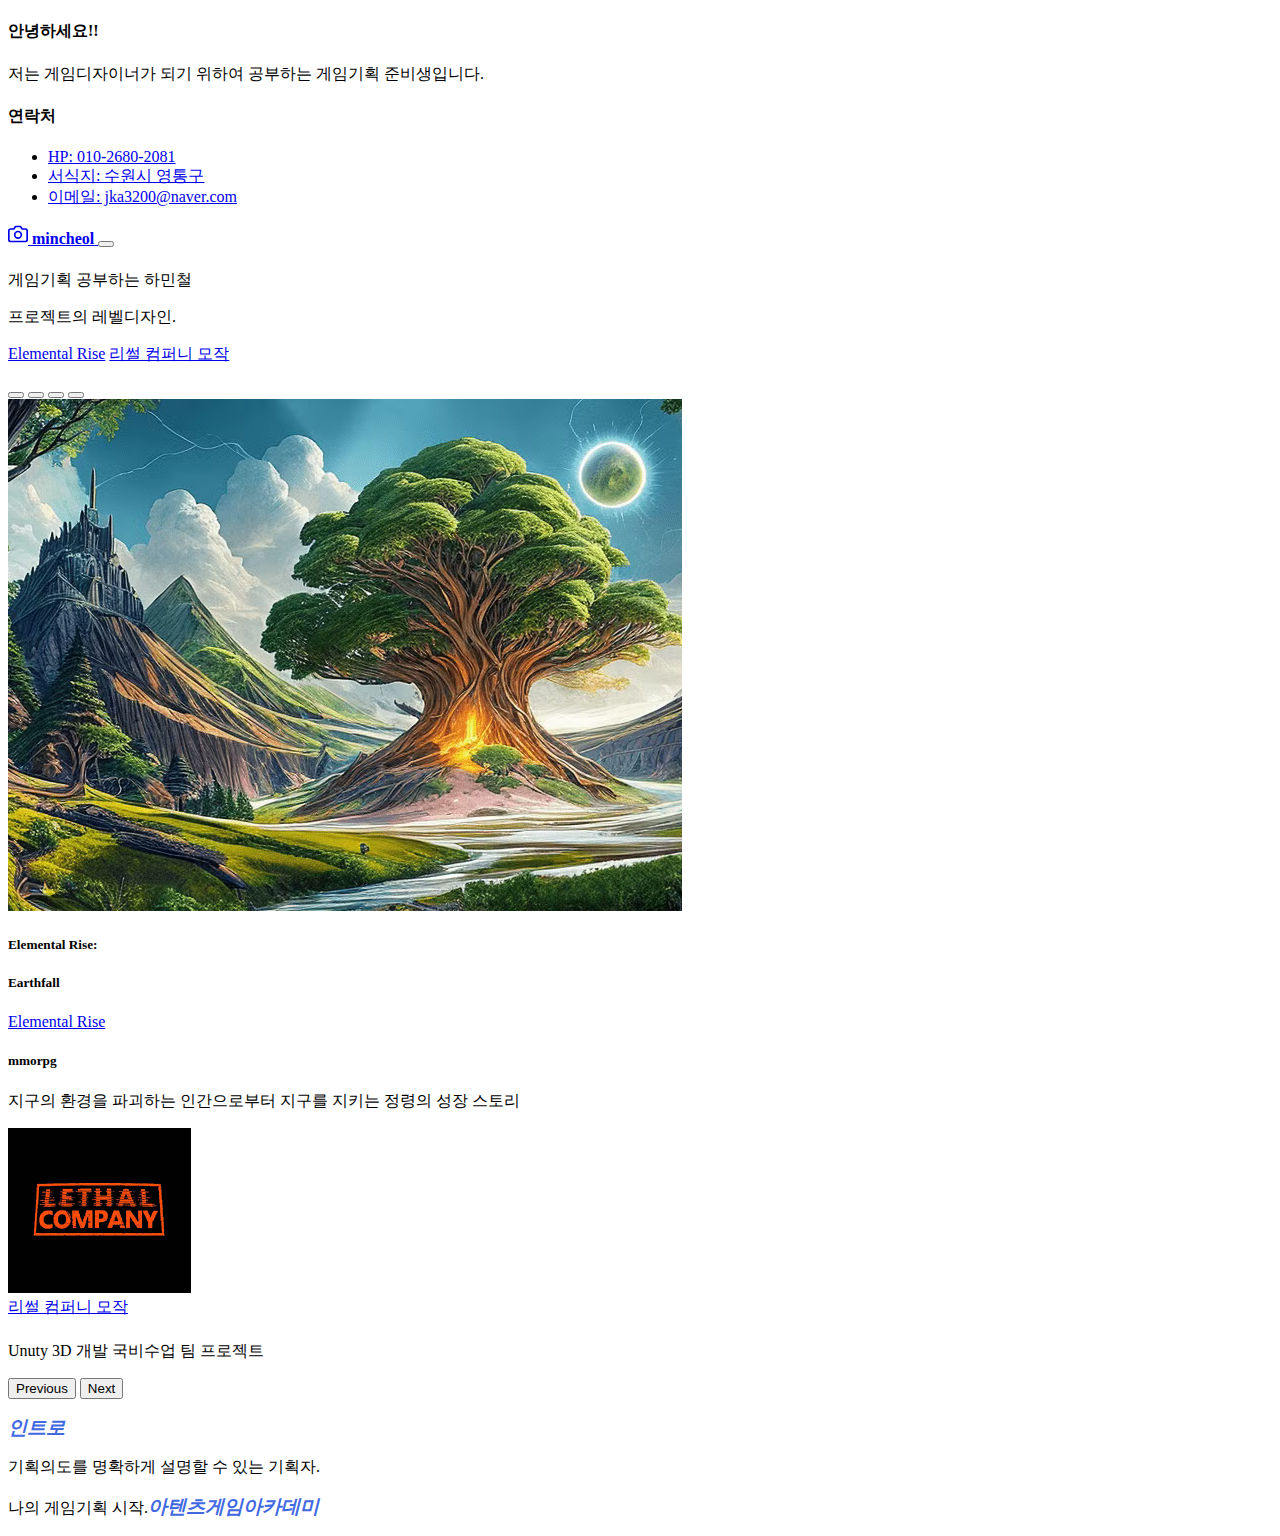
<file: index.html>
<!DOCTYPE html>
<html lang="ko">

<head>
  <meta charset="UTF-8">
  <meta http-equiv="X-UA-Compatible" content="IE=edge">
  <meta name="viewport" content="width=device-width, initial-scale=1.0">
  <meta name="description" content="하민철의 포트폴리오">
  <meta name="author" content="하민철">
  <meta name="generator" content="HTML5">
  <!-- <title>인트로</title> -->

  <meta http-equiv="refresh" content="0; url=/pages/mainpage.html">

  <!-- 오픈그래프 -->
  <meta property="og:type" content="website" />
  <meta property="og:site_name" content="하민철의 포트폴리오" />
  <meta property="og:title" content="인트로" />
  <meta property="og:description" content="하민철의 기획문서 포트폴리오" />
  <meta property="og:image" content="./images/name_seo.png" />
  <meta property="og:url" content="https://hamincheol.netlify.app" />
  <!-- 트위터(X)카드 -->
  <meta property="twitter:card" content="summary" />
  <meta property="twitter:site" content="하민철의 포트폴리오" />
  <meta property="twitter:title" content="인트로" />
  <meta property="twitter:description" content="하민철의 기획문서 포트폴리오" />
  <meta property="twitter:image" content="./images/name_seo.png" />

  <meta property="twitter:url" content="https://hamincheol.netlify.app" />

  <link rel="icon" href="/favicon.ico" />
  <link rel="stylesheet" href="/main.css">

</head>

<body>

<!-- 
 <iframe width="100%" height="100%" 
 src="https://www.youtube.com/embed/nxIqJtBwknE?si=4KwRMgZGT3GZK3fm&autoplay=1&mute=1&loop=1&playlist=nxIqJtBwknE" 
 title="YouTube video player" 
 frameborder="0" 
 allow="accelerometer; autoplay; clipboard-write; encrypted-media; gyroscope; picture-in-picture; web-share" 
 referrerpolicy="strict-origin-when-cross-origin" 
 allowfullscreen></iframe> -->
<!--  
 <iframe width="100%" height="100%" 
 src="https://www.youtube.com/embed/e15nHHJjpJg?si=kujAgPmFuAs4VAsc&autoplay=1&mute=1&loop=1&playlist=e15nHHJjpJg" 
 title="YouTube video player" 
 frameborder="0" 
 allow="accelerometer; autoplay; clipboard-write; encrypted-media; gyroscope; picture-in-picture; web-share" 
 referrerpolicy="strict-origin-when-cross-origin" 
 allowfullscreen> -->
 
 <!--<iframe width="100%" height="100%"
 src="https://www.youtube.com/embed/hY6_Rm1GiVQ?si=KOvdGTYaiYxlTGgf&autoplay=1&loop=1&playlist=hY6_Rm1GiVQ" 
 title="YouTube video player" 
 frameborder="0" 
 allow="accelerometer; autoplay; clipboard-write; encrypted-media; gyroscope; picture-in-picture; web-share" 
 referrerpolicy="strict-origin-when-cross-origin" 
 allowfullscreen>         -->              <!-- 홈페이지 인트로 영상 추가. -->
 </iframe>

  <div>
    <a id="portfolio-link" href="/pages/mainpage.html">하민철의 포트폴리오</a>
  </div>
</body>


</html>
</file>
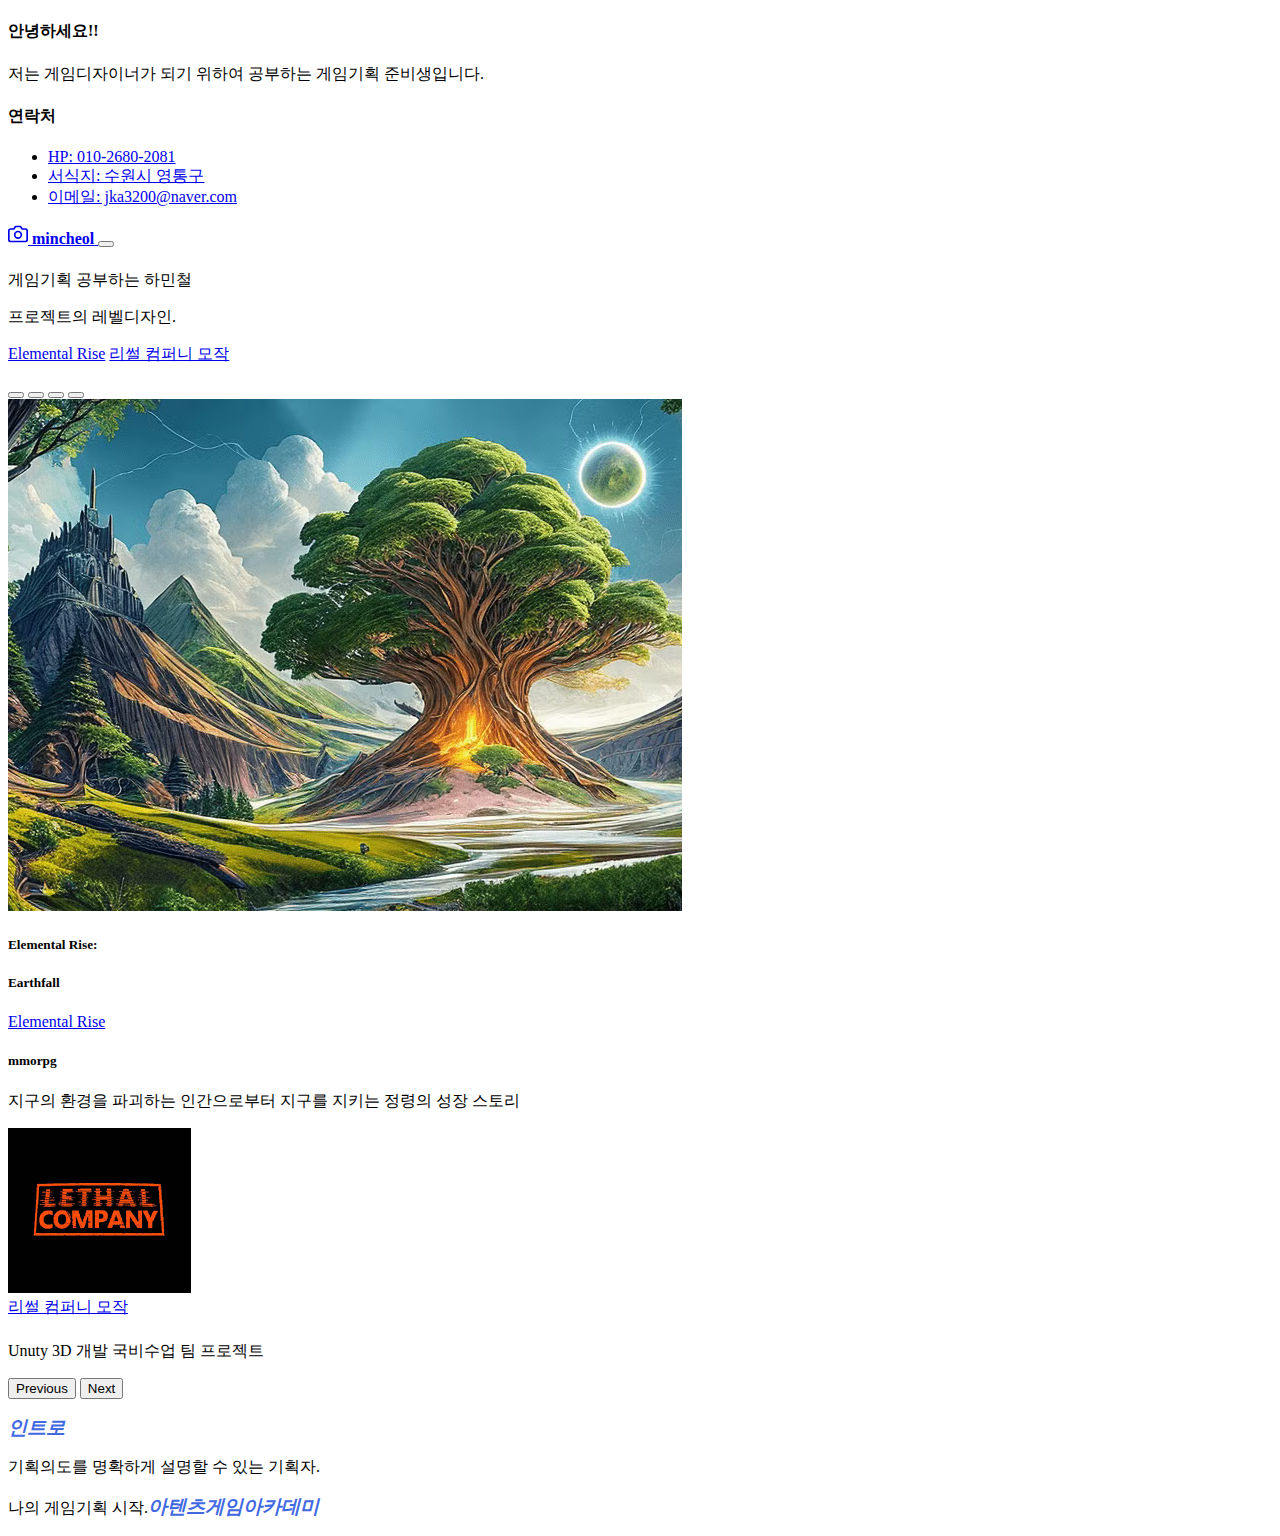
<file: pages/mainpage.html>
<!DOCTYPE html>
<html lang="ko">

<head>
  <meta charset="UTF-8">
  <meta http-equiv="X-UA-Compatible" content="IE=edge">
  <meta name="viewport" content="width=device-width, initial-scale=1.0">
  <meta name="description" content="하민철의 포트폴리오">
  <meta name="author" content="하민철">
  <meta name="generator" content="HTML5">
  <title>Home</title>
  <!-- 오픈그래프 -->
  <meta property="og:type" content="website" />
  <meta property="og:site_name" content="하민철의 포트폴리오" />
  <meta property="og:title" content="Home" />
  <meta property="og:description" content="하민철의 게임기획 포트폴리오" />
  <meta property="og:image" content="./images/name_seo.png" />
  <meta property="og:url" content="https://hamincheol.netlify.app" />
  <!-- 트위터(X)카드 -->
  <meta property="twitter:card" content="summary" />
  <meta property="twitter:site" content="하민철의 포트폴리오" />
  <meta property="twitter:title" content="Home" />
  <meta property="twitter:description" content="하민철의 게임기획포트폴리오" />
  <meta property="twitter:image" content="./images/name_seo.png" />

  <link rel="icon" href="/favicon.ico" />
  <link rel="canonical" href="https://hamincheol.netlify.app">

  <!-- CSS only -->
  <link rel="stylesheet" href="/pages/page.css">
  <link href="https://cdn.jsdelivr.net/npm/bootstrap@5.2.3/dist/css/bootstrap.min.css" rel="stylesheet"
    integrity="sha384-rbsA2VBKQhggwzxH7pPCaAqO46MgnOM80zW1RWuH61DGLwZJEdK2Kadq2F9CUG65" crossorigin="anonymous">
  <!-- JavaScript Bundle with Popper -->
  <script defer src="https://cdn.jsdelivr.net/npm/bootstrap@5.2.3/dist/js/bootstrap.bundle.min.js"
    integrity="sha384-kenU1KFdBIe4zVF0s0G1M5b4hcpxyD9F7jL+jjXkk+Q2h455rYXK/7HAuoJl+0I4" crossorigin="anonymous">
  </script>


  <style>
    .bd-placeholder-img {
      font-size: 1.125rem;
      text-anchor: middle;
      -webkit-user-select: none;
      -moz-user-select: none;
      user-select: none;
    }

    @media (min-width: 768px) {
      .bd-placeholder-img-lg {
        font-size: 3.5rem;
      }
    }

    .b-example-divider {
      height: 3rem;
      background-color: rgba(0, 0, 0, .1);
      border: solid rgba(0, 0, 0, .15);
      border-width: 1px 0;
      box-shadow: inset 0 .5em 1.5em rgba(0, 0, 0, .1), inset 0 .125em .5em rgba(0, 0, 0, .15);
    }

    .b-example-vr {
      flex-shrink: 0;
      width: 1.5rem;
      height: 100vh;
    }

    .bi {
      vertical-align: -.125em;
      fill: currentColor;
    }

    .nav-scroller {
      position: relative;
      z-index: 2;
      height: 2.75rem;
      overflow-y: hidden;
    }

    .nav-scroller .nav {
      display: flex;
      flex-wrap: nowrap;
      padding-bottom: 1rem;
      margin-top: -1px;
      overflow-x: auto;
      text-align: center;
      white-space: nowrap;
      -webkit-overflow-scrolling: touch;
    }
  </style>
</head>

<body>

  <header>
    <div class="collapse bg-dark" id="navbarHeader">
      <div class="container">
        <div class="row">
          <div class="col-sm-8 col-md-7 py-4">
            <h4 class="text-white">안녕하세요!!</h4>
            <p class="text-muted">저는 게임디자이너가 되기 위하여 공부하는 게임기획 준비생입니다.</p>
          </div>
          <div class="col-sm-4 offset-md-1 py-4">
            <h4 class="text-white">연락처</h4>
            <ul class="list-unstyled">
              <li><a href="#" class="text-white">HP: 010-2680-2081</a></li>
              <li><a href="#" class="text-white">서식지: 수원시 영통구 </a></li>
              <li><a href="#" class="text-white">이메일: jka3200@naver.com</a></li>
            </ul>
          </div>
        </div>
      </div>
    </div>
    <div class="navbar navbar-dark bg-dark shadow-sm">
      <div class="container">
        <a href="#" class="navbar-brand d-flex align-items-center">
          <svg xmlns="http://www.w3.org/2000/svg" width="20" height="20" fill="none" stroke="currentColor"
            stroke-linecap="round" stroke-linejoin="round" stroke-width="2" aria-hidden="true" class="me-2"
            viewBox="0 0 24 24">
            <path d="M23 19a2 2 0 0 1-2 2H3a2 2 0 0 1-2-2V8a2 2 0 0 1 2-2h4l2-3h6l2 3h4a2 2 0 0 1 2 2z" />
            <circle cx="12" cy="13" r="4" /></svg>
          <strong>mincheol</strong>
        </a>
        <button class="navbar-toggler" type="button" data-bs-toggle="collapse" data-bs-target="#navbarHeader"
          aria-controls="navbarHeader" aria-expanded="false" aria-label="Toggle navigation">
          <span class="navbar-toggler-icon"></span>
        </button>
      </div>
    </div>
  </header>

  <main>
    <section class="py-5 text-center container">
      <div class="row py-lg-5">
        <div class="col-lg-8 col-md-8 mx-auto">
          <h1 class="fw-light"></h1>게임기획 공부하는 하민철</h1>
          <p class="lead text-muted">프로젝트의 레벨디자인.</p>
          <p>
            <a href="/pages/sub01.html" class="btn btn-success my-2">Elemental Rise</a>
            <a href="/pages/sub02.html" class="btn btn-dark my-2">리썰 컴퍼니 모작</a>
            <!--<a href="/pages/sub03.html" class="btn btn-danger my-2">-</a>
            <a href="/pages/sub04.html" class="btn btn-primary my-2">-</a>
            <a href=" /pages/sub05.html" class="btn btn-primary my-2">-</a>
            <a href="https://atentsgame.com/" class="btn btn-success my-2">나의시작</a> -->
          </p>
        </div>
      </div>
    </section>

    <div class="album py-5 bg-dark">
      <div class="container">

          <!-- 캐로셀 테스트 -->
          <div id="carouselExampleCaptions" class="carousel slide">
            <div class="carousel-indicators">
              <button type="button" data-bs-target="#carouselExampleCaptions" data-bs-slide-to="0" class="active" aria-current="true" aria-label="Slide 1"></button>
              <button type="button" data-bs-target="#carouselExampleCaptions" data-bs-slide-to="1" aria-label="Slide 2"></button>
              <button type="button" data-bs-target="#carouselExampleCaptions" data-bs-slide-to="2" aria-label="Slide 3"></button>
              <button type="button" data-bs-target="#carouselExampleCaptions" data-bs-slide-to="3" aria-label="Slide 4"></button>
            </div>
            <div class="carousel-inner">
              <div class="carousel-item active">
                <img src="/images/tree1.png" class="d-block w-100" alt="우주선1">
                <div class="carousel-caption d-none d-md-block">
                  <h5>Elemental Rise:</h5>
                  <h5>  Earthfall </h5>
                  <a href="/pages/sub01.html" class="btn btn-outline-success">Elemental Rise</a>
                  <h5>mmorpg</h5>
                  <p>지구의 환경을 파괴하는 인간으로부터 지구를 지키는 정령의 성장 스토리</p>
                </div>
              </div>
              <div class="carousel-item">
                <img src="/images/LETHAL COMPANY.png" class="d-block w-100" alt="우주선2">
                <div class="carousel-caption d-none d-md-block">
                  <a href="/pages/sub02.html" class="btn btn-outline-dark">리썰 컴퍼니 모작</a>
                  <h5></h5>
                  <p>Unuty 3D 개발 국비수업 팀 프로젝트</p>
                </div>
              </div>
              <!-- <div class="carousel-item">
                <img src="/images/spaceship03.jpg" class="d-block w-100" alt="우주선3">
                <div class="carousel-caption d-none d-md-block">
                  <a href="/pages/sub03.html" class="btn btn-outline-danger">게임이름2</a>
                  <h5>게임장르2</h5>
                  <p>게임스토리2</p>
                </div>
              </div>
              <div class="carousel-item">
                <img src="/images/spaceship04.jpg" class="d-block w-100" alt="우주선4">
                <div class="carousel-caption d-none d-md-block">
                  <a href="/pages/sub04.html" class="btn btn-outline-primary">게임이름3</a>
                  <h5>게임장르3</h5>
                  <p>게임스토리3</p>
                </div>
              </div>-->
            </div>
            <button class="carousel-control-prev" type="button" data-bs-target="#carouselExampleCaptions" data-bs-slide="prev">
              <span class="carousel-control-prev-icon" aria-hidden="true"></span>
              <span class="visually-hidden">Previous</span>
            </button>
            <button class="carousel-control-next" type="button" data-bs-target="#carouselExampleCaptions" data-bs-slide="next">
              <span class="carousel-control-next-icon" aria-hidden="true"></span>
              <span class="visually-hidden">Next</span>
            </button>
          </div>
          <!-- 캐로셀 테스트 끝 -->

      </div>
    </div>

  </main>

  <footer class="text-muted py-5">
    <div class="container">
      <p class="float-end mb-1">
        <a href="/index.html">인트로</a>
      </p>
      <p class="mb-1">기획의도를 명확하게 설명할 수 있는 기획자.</p>
      <p class="mb-0">나의 게임기획 시작.<a href="https://atentsgame.com">아텐츠게임아카데미</a></p>
    </div>
  </footer>
</body>
</html>
</file>
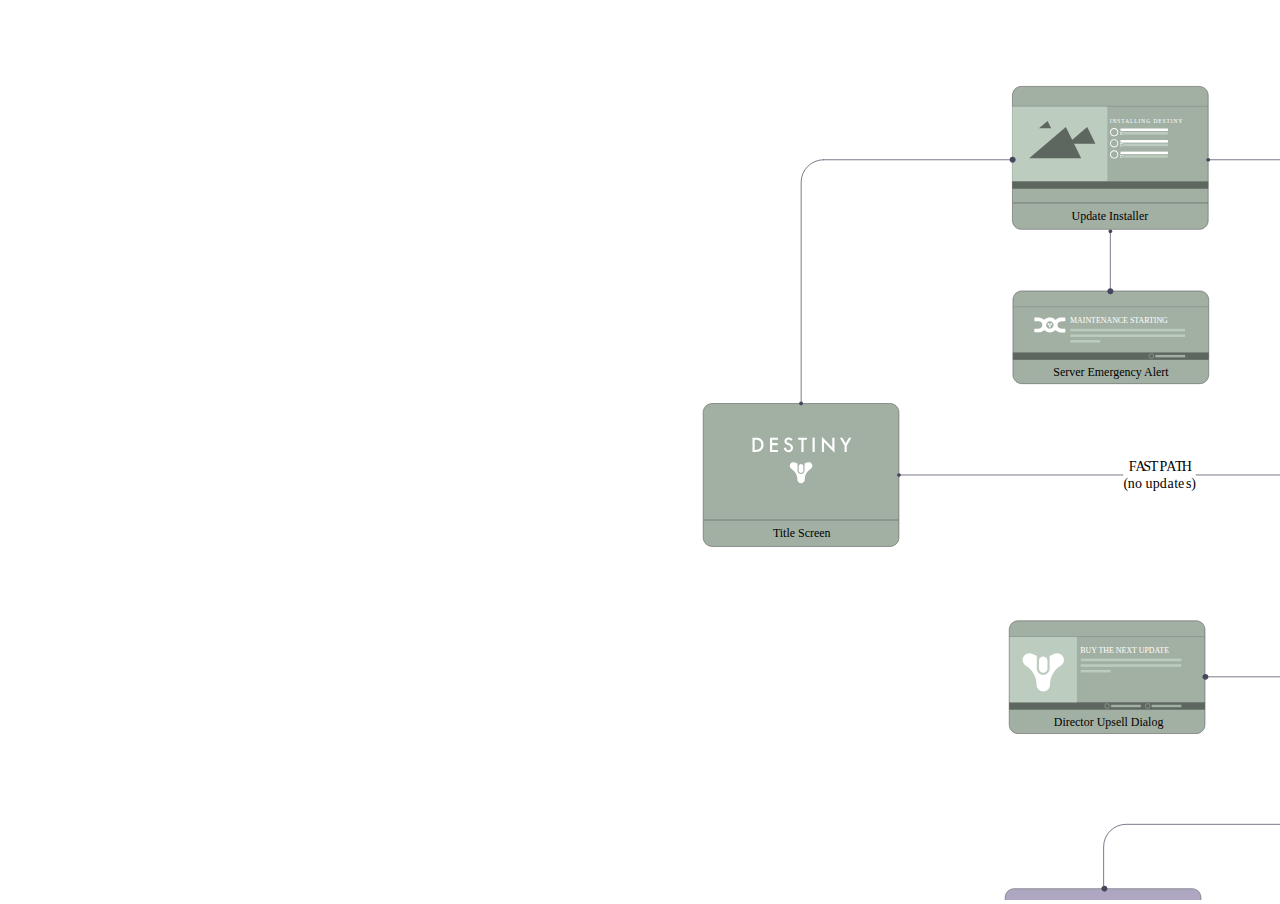
<file: pages/page01부속1.html>
<!DOCTYPE html>
<html lang="ko">

<head>
  <meta charset="UTF-8">
  <meta http-equiv="X-UA-Compatible" content="IE=edge">
  <meta name="viewport" content="width=device-width, initial-scale=1.0">
  <title>전체 IA 구조도</title>
  <style>
    #myPDF {
      width: 100%;
      height: 100vh;
    }

    body {
      margin: 0;
      padding: 0;
      overflow: hidden;
    }
  </style>
</head>

<body>

  <div>
    <iframe title="document" id="myPDF" src="/images/Destiny_flowchart_v9.svg" frameborder="0"></iframe>
  </div>
</body>

</html>
</file>
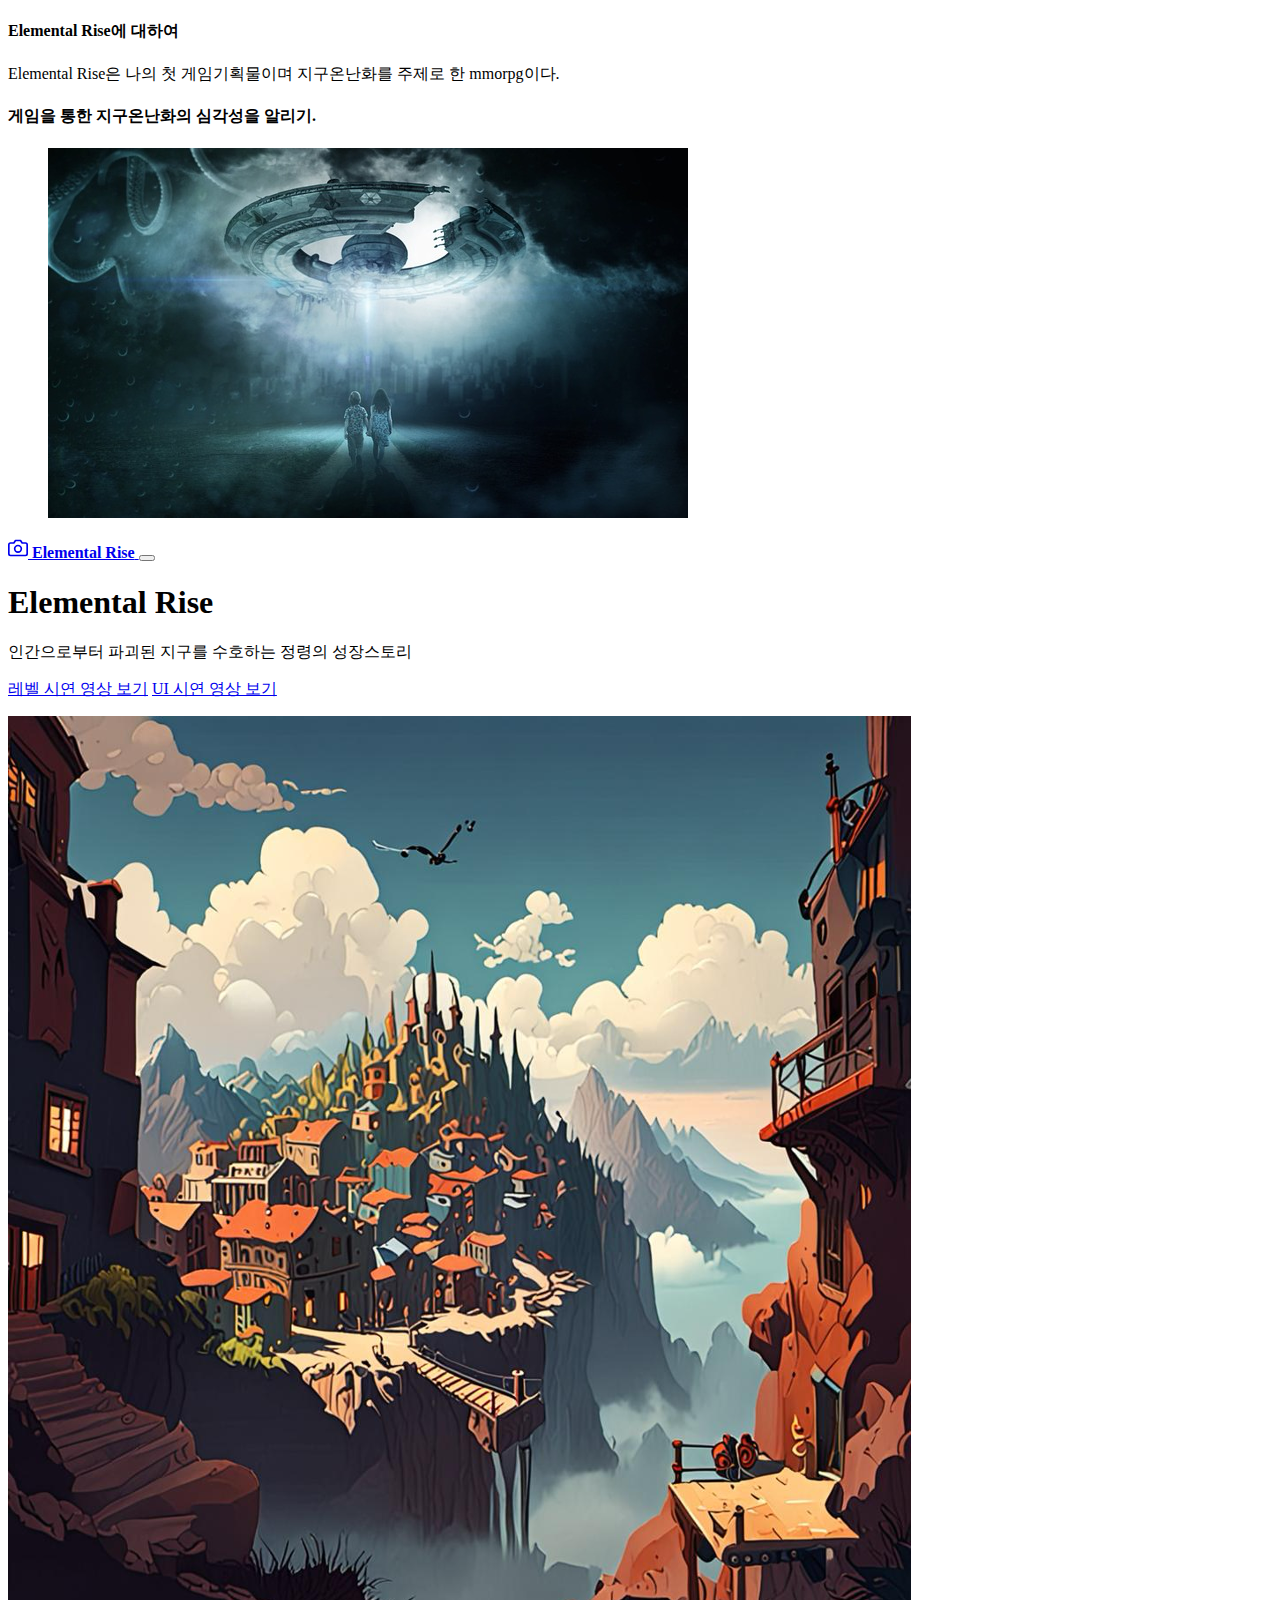
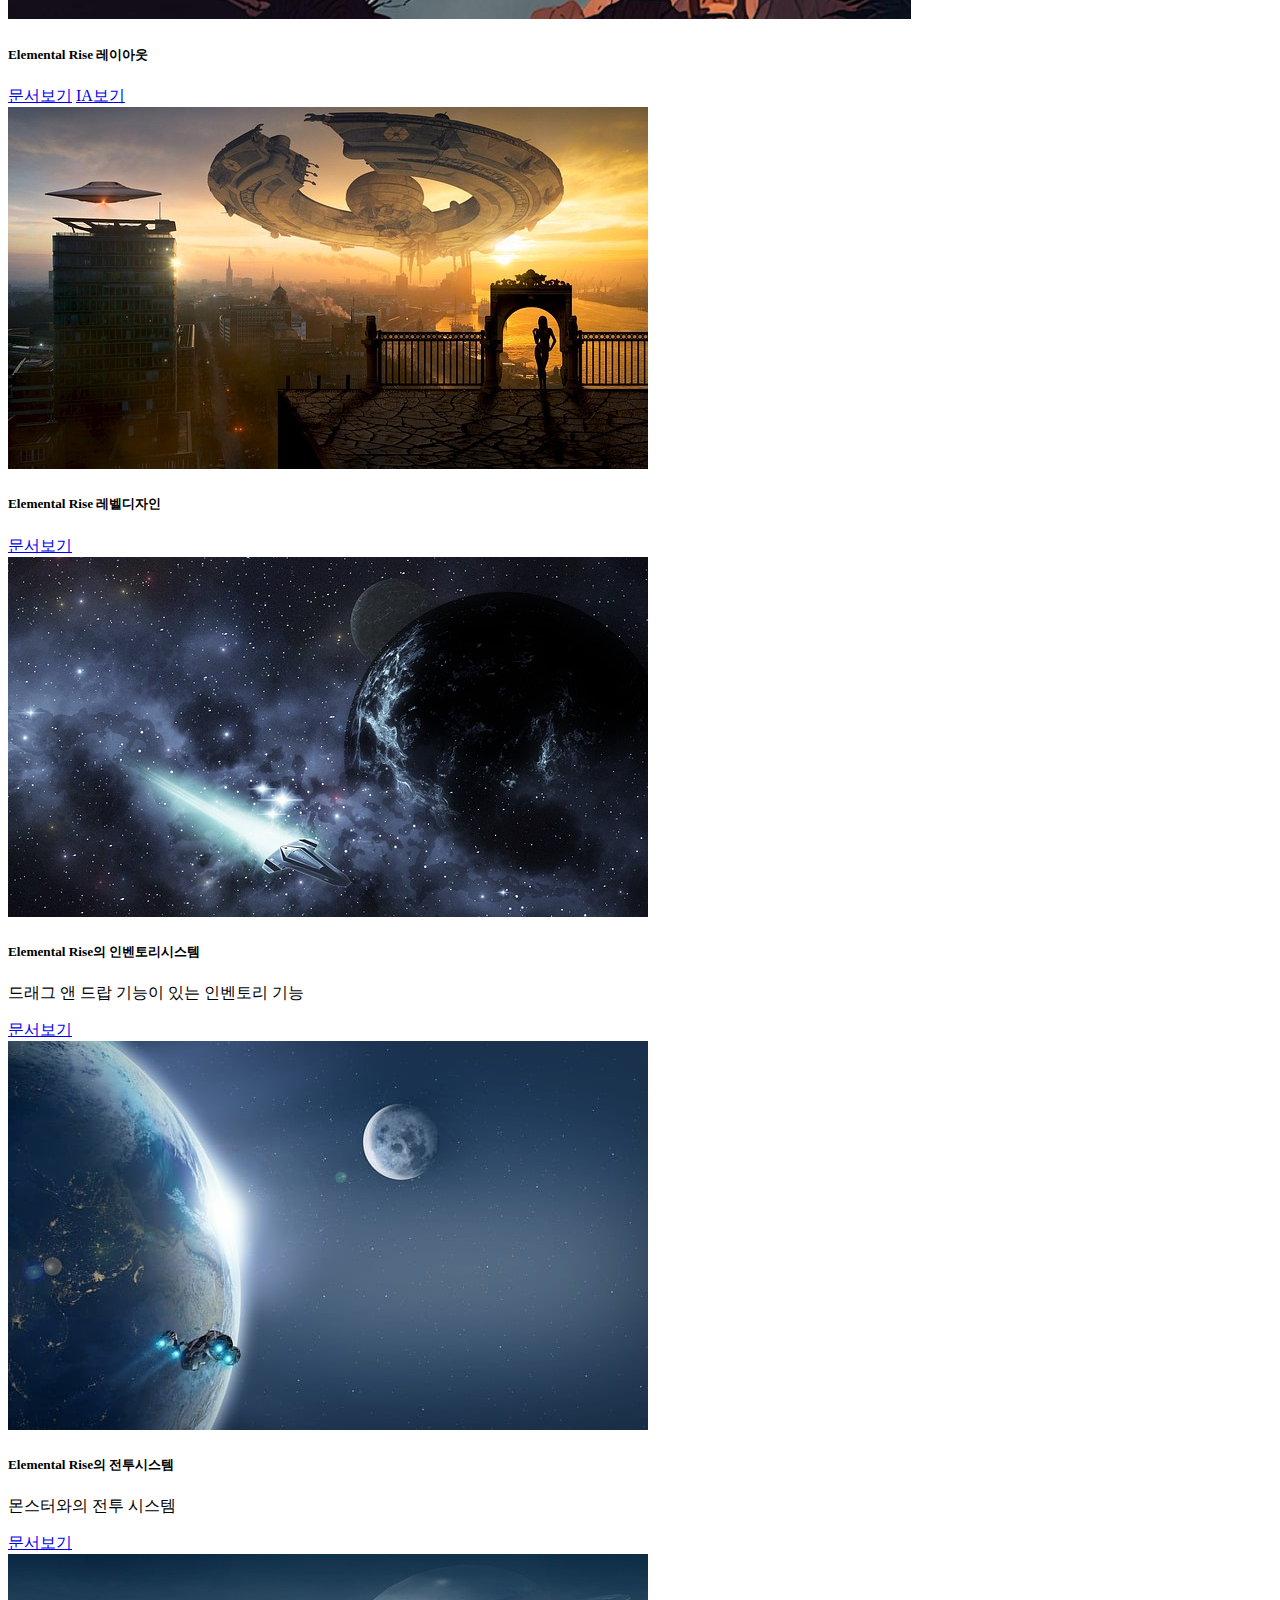
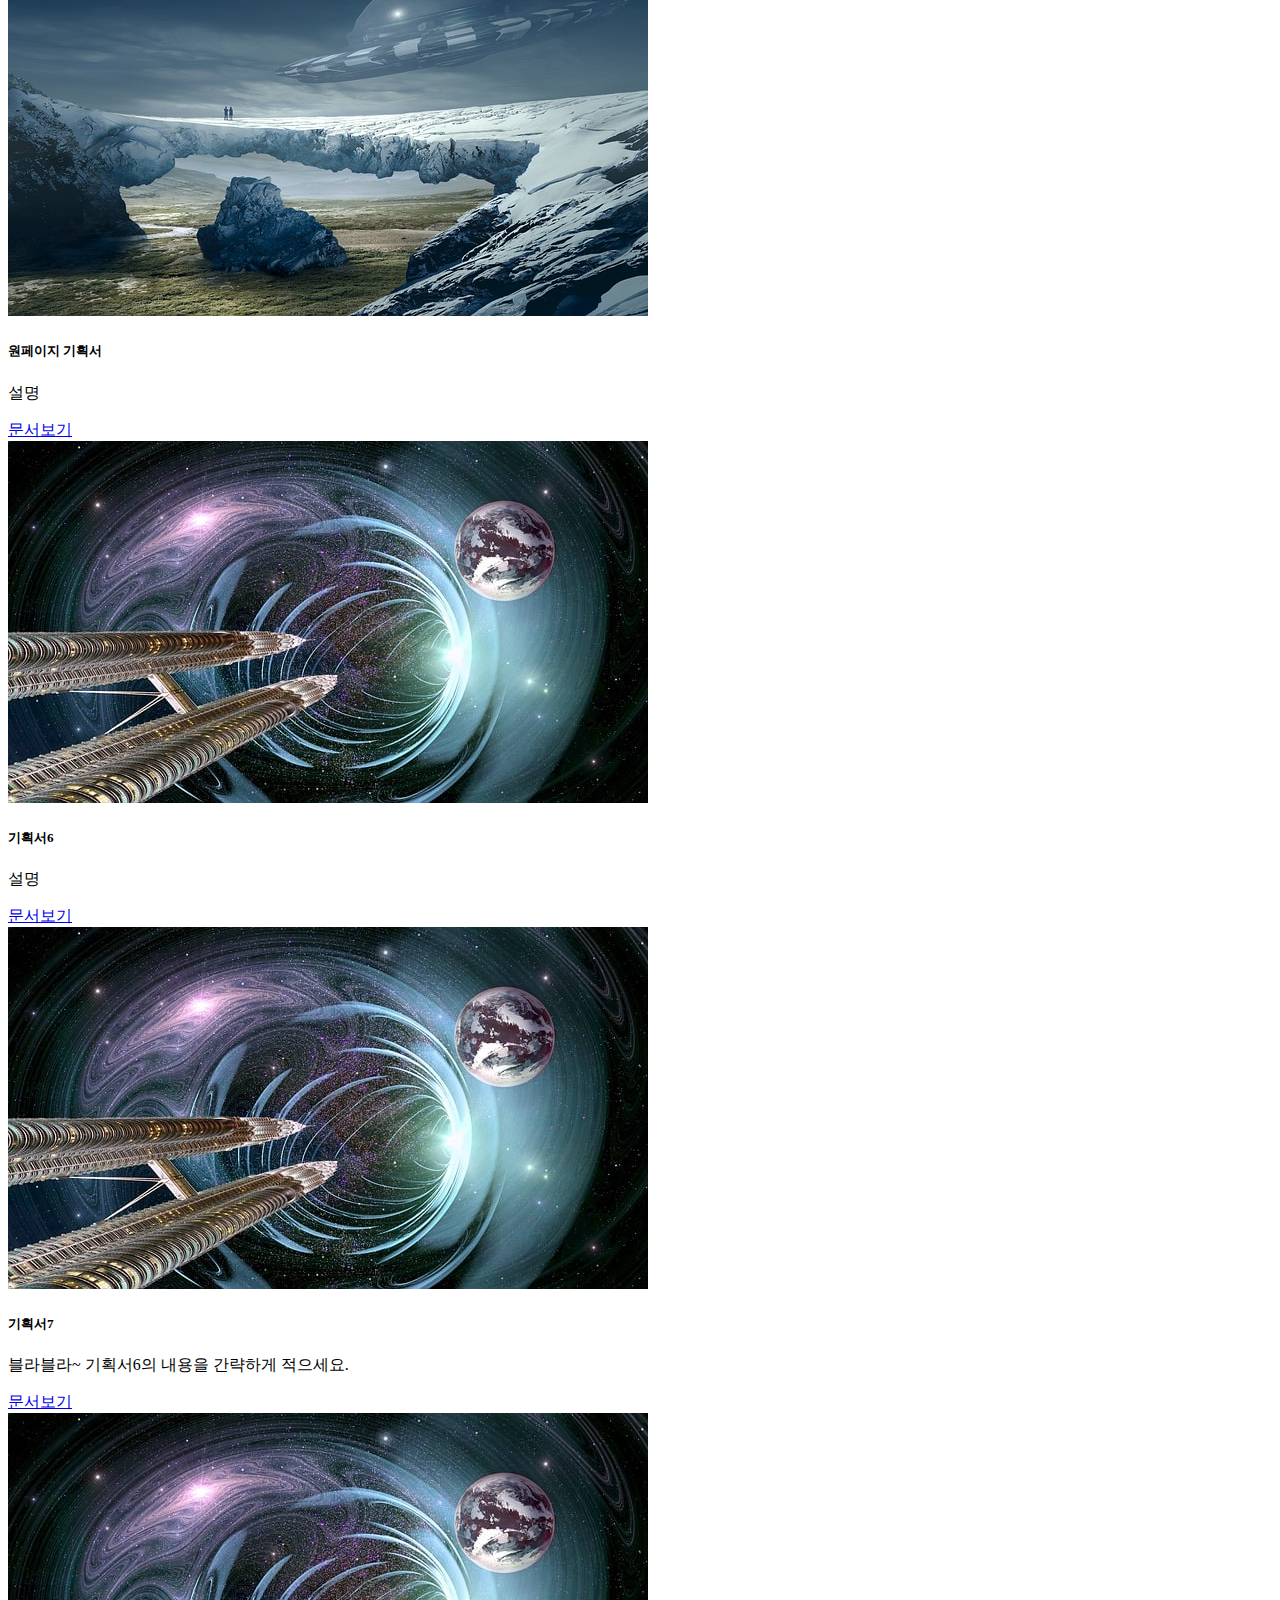
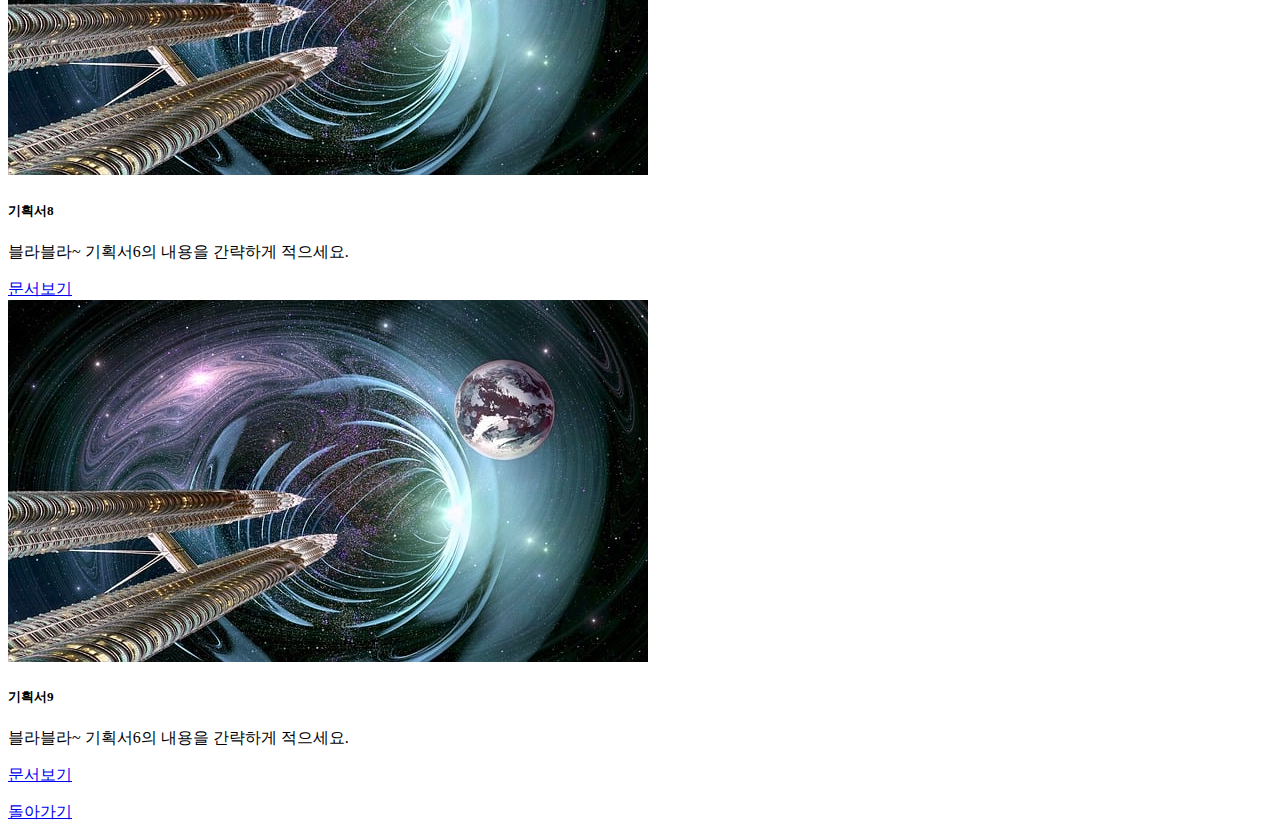
<file: pages/sub01.html>
<!DOCTYPE html>
<html lang="ko">

<head>
  <meta charset="UTF-8">
  <meta http-equiv="X-UA-Compatible" content="IE=edge">
  <meta name="viewport" content="width=device-width, initial-scale=1.0">
  <meta name="description" content="하민철의 포트폴리오">
  <meta name="author" content="하민철">
  <meta name="generator" content="HTML5">
  <title>Elemental Rise</title>
  <!-- 오픈그래프 -->
  <meta property="og:type" content="website" />
  <meta property="og:site_name" content="하민철의 포트폴리오" />
  <meta property="og:title" content="Elemental Rise" />
  <meta property="og:description" content="하민철의 게임기획 포트폴리오" />
  <meta property="og:image" content="./images/name_seo.png" />
  <meta property="og:url" content="https://hamincheol.netlify.app" />
  <!-- 트위터(X)카드 -->
  <meta property="twitter:card" content="summary" />
  <meta property="twitter:site" content="하민철의 포트폴리오" />
  <meta property="twitter:title" content="Elemental Rise" />
  <meta property="twitter:description" content="하민철의 게임기획 포트폴리오" />
  <meta property="twitter:image" content="./images/name_seo.png" />

  <meta property="twitter:url" content="https://hamincheol.netlify.app" />


  <link rel="icon" href="/favicon.ico" />
  <link rel="canonical" href="https://getbootstrap.com/docs/5.2/examples/album/">

  <!-- CSS only -->
  <link href="https://cdn.jsdelivr.net/npm/bootstrap@5.2.3/dist/css/bootstrap.min.css" rel="stylesheet"
    integrity="sha384-rbsA2VBKQhggwzxH7pPCaAqO46MgnOM80zW1RWuH61DGLwZJEdK2Kadq2F9CUG65" crossorigin="anonymous">
  <!-- JavaScript Bundle with Popper -->
  <script defer src="https://cdn.jsdelivr.net/npm/bootstrap@5.2.3/dist/js/bootstrap.bundle.min.js"
    integrity="sha384-kenU1KFdBIe4zVF0s0G1M5b4hcpxyD9F7jL+jjXkk+Q2h455rYXK/7HAuoJl+0I4" crossorigin="anonymous">
  </script>


  <style>
    .bd-placeholder-img {
      font-size: 1.125rem;
      text-anchor: middle;
      -webkit-user-select: none;
      -moz-user-select: none;
      user-select: none;
    }

    @media (min-width: 768px) {
      .bd-placeholder-img-lg {
        font-size: 3.5rem;
      }
    }

    .b-example-divider {
      height: 3rem;
      background-color: rgba(0, 0, 0, .1);
      border: solid rgba(0, 0, 0, .15);
      border-width: 1px 0;
      box-shadow: inset 0 .5em 1.5em rgba(0, 0, 0, .1), inset 0 .125em .5em rgba(0, 0, 0, .15);
    }

    .b-example-vr {
      flex-shrink: 0;
      width: 1.5rem;
      height: 100vh;
    }

    .bi {
      vertical-align: -.125em;
      fill: currentColor;
    }

    .nav-scroller {
      position: relative;
      z-index: 2;
      height: 2.75rem;
      overflow-y: hidden;
    }

    .nav-scroller .nav {
      display: flex;
      flex-wrap: nowrap;
      padding-bottom: 1rem;
      margin-top: -1px;
      overflow-x: auto;
      text-align: center;
      white-space: nowrap;
      -webkit-overflow-scrolling: touch;
    }
  </style>
</head>

<body>

  <header>
    <div class="collapse bg-dark" id="navbarHeader">
      <div class="container">
        <div class="row">
          <div class="col-sm-8 col-md-7 py-4">
            <h4 class="text-white">Elemental Rise에 대하여</h4>
            <p class="text-muted">Elemental Rise은 나의 첫 게임기획물이며 지구온난화를 주제로 한 mmorpg이다.</p>
          </div>
          <div class="col-sm-4 offset-md-1 py-4">
            <h4 class="text-white">게임을 통한 지구온난화의 심각성을 알리기.</h4>
            <ul class="list-unstyled">
              <!-- <li><a href="#" class="text-white">010-7777-0000</a></li>
              <li><a href="#" class="text-white">서울시 강남구 역삼동</a></li>
              <li><a href="#" class="text-white">paranaidl@naver.com</a></li> -->
              <img src="/images/spaceship01.jpg" class="card-img-top" alt="우주선1">
            </ul>
          </div>
        </div>
      </div>
    </div>
    <div class="navbar navbar-dark bg-dark shadow-sm">
      <div class="container">
        <a href="#" class="navbar-brand d-flex align-items-center">
          <svg xmlns="http://www.w3.org/2000/svg" width="20" height="20" fill="none" stroke="currentColor"
            stroke-linecap="round" stroke-linejoin="round" stroke-width="2" aria-hidden="true" class="me-2"
            viewBox="0 0 24 24">
            <path d="M23 19a2 2 0 0 1-2 2H3a2 2 0 0 1-2-2V8a2 2 0 0 1 2-2h4l2-3h6l2 3h4a2 2 0 0 1 2 2z" />
            <circle cx="12" cy="13" r="4" /></svg>
          <strong>Elemental Rise</strong>
        </a>
        <button class="navbar-toggler" type="button" data-bs-toggle="collapse" data-bs-target="#navbarHeader"
          aria-controls="navbarHeader" aria-expanded="false" aria-label="Toggle navigation">
          <span class="navbar-toggler-icon"></span>
        </button>
      </div>
    </div>
  </header>

  <main>
    <section class="py-5 text-center container">
      <div class="row py-lg-5">
        <div class="col-lg-6 col-md-8 mx-auto">
          <h1 class="fw-light">Elemental Rise</h1>
          <p class="lead text-muted">인간으로부터 파괴된 지구를 수호하는 정령의 성장스토리</p>
          <p>
            <a href="https://www.youtube.com/watch?v=O1Uh6Vl08zg" class="btn btn-outline-dark my-2">레벨 시연 영상 보기</a>
            <a href="https://www.youtube.com/watch?v=d69GbPPFHk8" class="btn btn-outline-dark my-2">UI 시연 영상 보기</a>
          </p>
        </div>
      </div>
    </section>

    <div class="album py-5 bg-dark">
      <div class="container">
        <div class="row row-cols-1 row-cols-sm-2 row-cols-md-3 g-3">
          <div class="col">
            <div class="card shadow-sm" width="100%">
              <img src="/images/Elemental RIse Concept Art.png" class="card-img-top" alt="Elemental">
              <div class="card-body">
                <h5 class="card-title">Elemental Rise 레이아웃</h5>
                <p class="card-text"></p>
                <a href="/contents/레이어웃1.pdf" class="btn btn-dark">문서보기</a>
                <a href="/pages/page01부속1.html" class="btn btn-info">IA보기</a>
              </div>
            </div>
          </div>
          <div class="col">
            <div class="card shadow-sm" width="100%">
              <img src="/images/spaceship02.jpg" class="card-img-top" alt="우주선2">
              <div class="card-body">
                <h5 class="card-title">Elemental Rise 레벨디자인</h5>
                <p class="card-text"></p>
                <a href="/pages/page02.html" class="btn btn-dark">문서보기</a>
              </div>
            </div>
          </div>
          <div class="col">
            <div class="card shadow-sm" width="100%">
              <img src="/images/spaceship03.jpg" class="card-img-top" alt="우주선3">
              <div class="card-body">
                <h5 class="card-title">Elemental Rise의 인벤토리시스템</h5>
                <p class="card-text">드래그 앤 드랍 기능이 있는 인벤토리 기능</p>
                <a href="/pages/page03.html" class="btn btn-dark">문서보기</a>
              </div>
            </div>
          </div>
          <div class="col">
            <div class="card shadow-sm" width="100%">
              <img src="/images/spaceship04.jpg" class="card-img-top" alt="우주선4">
              <div class="card-body">
                <h5 class="card-title">Elemental Rise의 전투시스템</h5>
                <p class="card-text">몬스터와의 전투 시스템</p>
                <a href="/pages/page04.html" class="btn btn-dark">문서보기</a>
              </div>
            </div>
          </div>
          <div class="col">
            <div class="card shadow-sm" width="100%">
              <img src="/images/spaceship05.jpg" class="card-img-top" alt="우주선5">
              <div class="card-body">
                <h5 class="card-title">원페이지 기획서</h5>
                <p class="card-text">설명</p>
                <a href="/pages/page05.html" class="btn btn-dark">문서보기</a>
              </div>
            </div>
          </div>
          <div class="col">
            <div class="card shadow-sm" width="100%">
              <img src="/images/spaceship06.jpg" class="card-img-top" alt="우주선6">
              <div class="card-body">
                <h5 class="card-title">기획서6</h5>
                <p class="card-text">설명</p>
                <a href="/pages/page06.html" class="btn btn-dark">문서보기</a>
              </div>
            </div>
          </div>
          <div class="col">
            <div class="card shadow-sm" width="100%">
              <img src="/images/spaceship06.jpg" class="card-img-top" alt="우주선6">
              <div class="card-body">
                <h5 class="card-title">기획서7</h5>
                <p class="card-text">블라블라~ 기획서6의 내용을 간략하게 적으세요.</p>
                <a href="/pages/page06.html" class="btn btn-dark">문서보기</a>
              </div>
            </div>
          </div>
          <div class="col">
            <div class="card shadow-sm" width="100%">
              <img src="/images/spaceship06.jpg" class="card-img-top" alt="우주선6">
              <div class="card-body">
                <h5 class="card-title">기획서8</h5>
                <p class="card-text">블라블라~ 기획서6의 내용을 간략하게 적으세요.</p>
                <a href="/pages/page06.html" class="btn btn-dark">문서보기</a>
              </div>
            </div>
          </div>
          <div class="col">
            <div class="card shadow-sm" width="100%">
              <img src="/images/spaceship06.jpg" class="card-img-top" alt="우주선6">
              <div class="card-body">
                <h5 class="card-title">기획서9</h5>
                <p class="card-text">블라블라~ 기획서6의 내용을 간략하게 적으세요.</p>
                <a href="/pages/page06.html" class="btn btn-dark">문서보기</a>
              </div>
            </div>
          </div>

        </div>
      </div>
    </div>

  </main>

  <footer class="text-muted py-5">
    <div class="container">
      <p class="float-end mb-1">
        <a href="/pages/mainpage.html">돌아가기</a>
      </p>
      <!-- <p class="mb-1">자신이 공부하는 분야와 기획포지션에 대해서 적으세요.</p>
      <p class="mb-0">자신이 공부한 것을 입증할 수 있는 학교, 학원 등을 링크하세요. <a href="https://atentsgame.com">아텐츠게임아카데미</a> </p> -->
    </div>
  </footer>
</body>
</html>
</file>
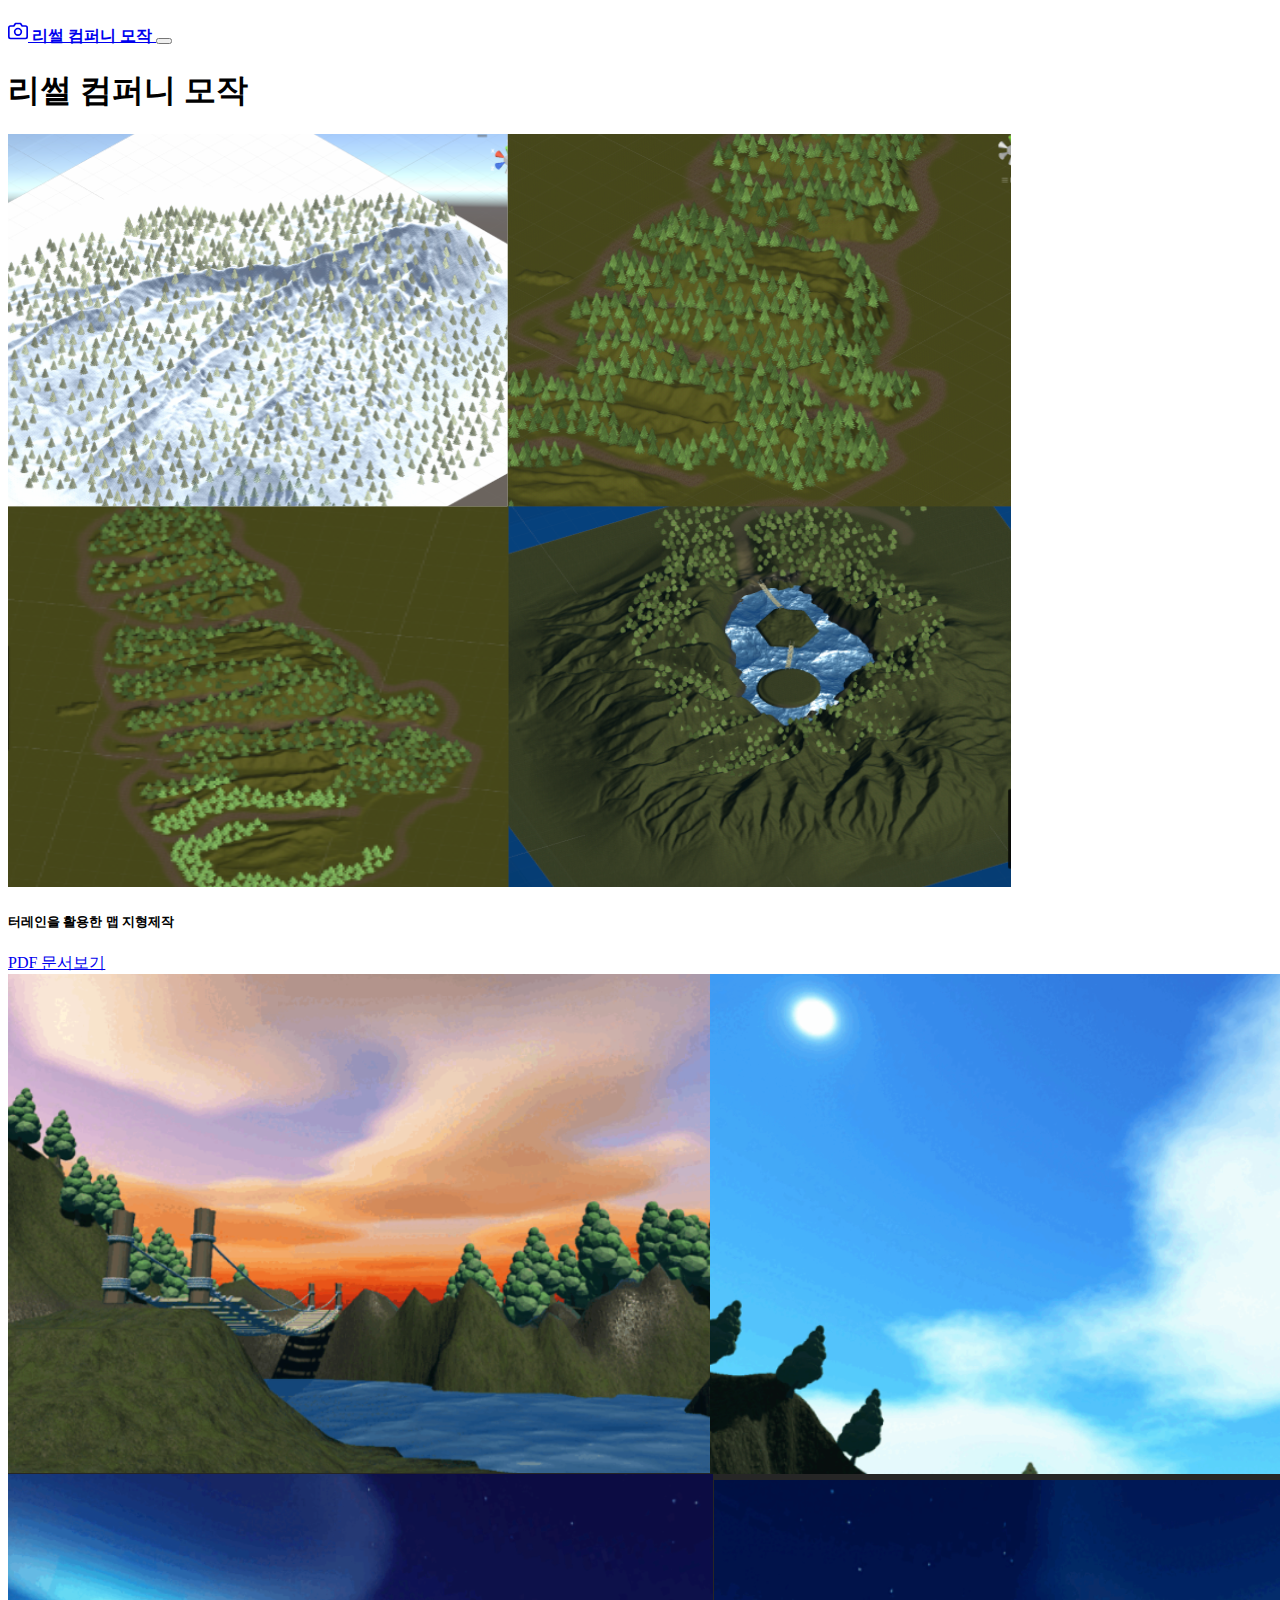
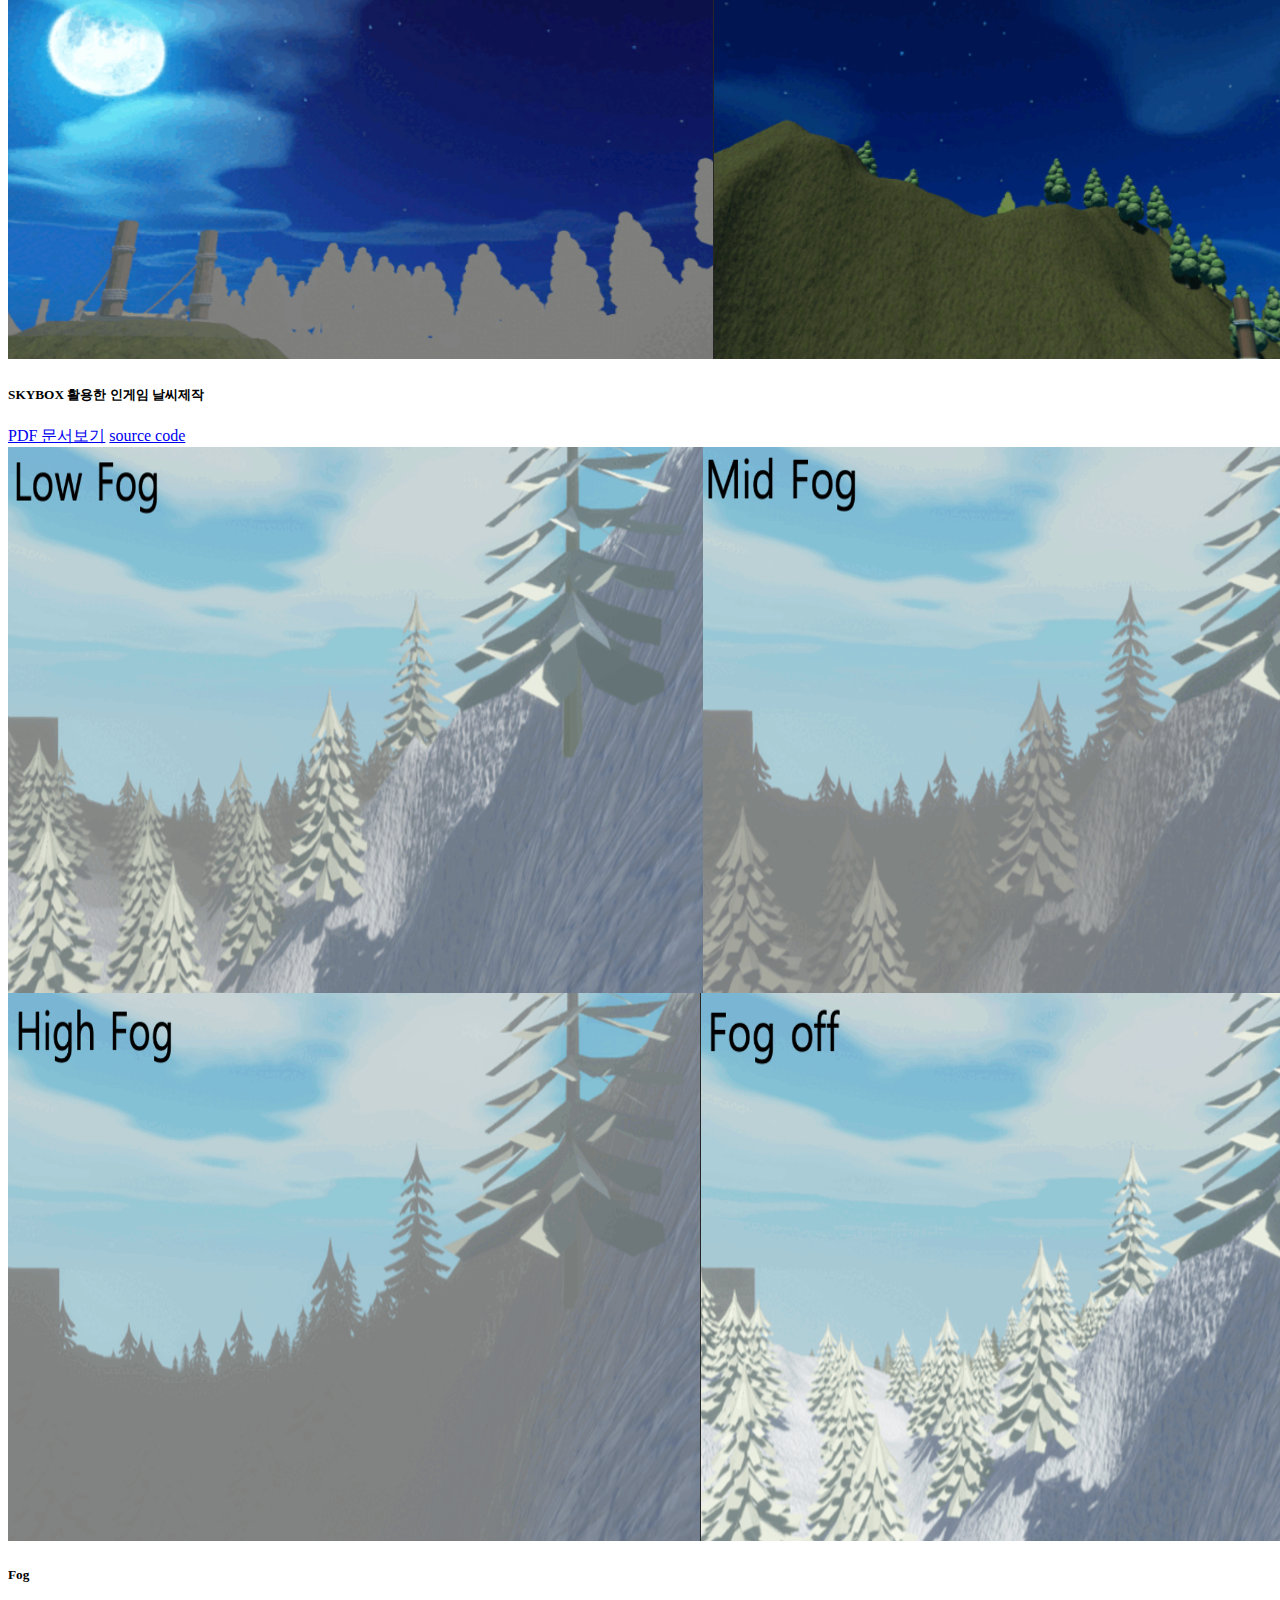
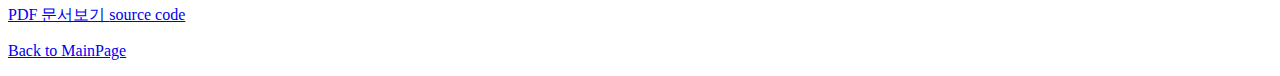
<file: pages/sub02.html>
<!DOCTYPE html>
<html lang="ko">

<head>
  <meta charset="UTF-8">
  <meta http-equiv="X-UA-Compatible" content="IE=edge">
  <meta name="viewport" content="width=device-width, initial-scale=1.0">
  <meta name="description" content="하민철의 포트폴리오">
  <meta name="author" content="하민철">
  <meta name="generator" content="HTML5">
  <title>리썰컴퍼니 모작</title>
  <!-- 오픈그래프 -->
  <meta property="og:type" content="website" />
  <meta property="og:site_name" content="하민철의 포트폴리오" />
  <meta property="og:title" content="프로젝트 이름" />
  <meta property="og:description" content="하민철의 포트폴리오" />
  <meta property="og:image" content="./images/name_seo.png" />
  <meta property="og:url" content="https://hamincheol.netlify.app" />
  <!-- 트위터(X)카드 -->
  <meta property="twitter:card" content="summary" />
  <meta property="twitter:site" content="하민철의 포트폴리오" />
  <meta property="twitter:title" content="프로젝트 이름" />
  <meta property="twitter:description" content="하민철의 포트폴리오" />
  <meta property="twitter:image" content="./images/name_seo.png" />


  <link rel="icon" href="/favicon.ico" />
  <link rel="canonical" href="https://getbootstrap.com/docs/5.2/examples/album/">

  <!-- CSS only -->
  <link href="https://cdn.jsdelivr.net/npm/bootstrap@5.2.3/dist/css/bootstrap.min.css" rel="stylesheet"
    integrity="sha384-rbsA2VBKQhggwzxH7pPCaAqO46MgnOM80zW1RWuH61DGLwZJEdK2Kadq2F9CUG65" crossorigin="anonymous">
  <!-- JavaScript Bundle with Popper -->
  <script defer src="https://cdn.jsdelivr.net/npm/bootstrap@5.2.3/dist/js/bootstrap.bundle.min.js"
    integrity="sha384-kenU1KFdBIe4zVF0s0G1M5b4hcpxyD9F7jL+jjXkk+Q2h455rYXK/7HAuoJl+0I4" crossorigin="anonymous">
  </script>


  <style>
    .bd-placeholder-img {
      font-size: 1.125rem;
      text-anchor: middle;
      -webkit-user-select: none;
      -moz-user-select: none;
      user-select: none;
    }

    @media (min-width: 768px) {
      .bd-placeholder-img-lg {
        font-size: 3.5rem;
      }
    }

    .b-example-divider {
      height: 3rem;
      background-color: rgba(0, 0, 0, .1);
      border: solid rgba(0, 0, 0, .15);
      border-width: 1px 0;
      box-shadow: inset 0 .5em 1.5em rgba(0, 0, 0, .1), inset 0 .125em .5em rgba(0, 0, 0, .15);
    }

    .b-example-vr {
      flex-shrink: 0;
      width: 1.5rem;
      height: 100vh;
    }

    .bi {
      vertical-align: -.125em;
      fill: currentColor;
    }

    .nav-scroller {
      position: relative;
      z-index: 2;
      height: 2.75rem;
      overflow-y: hidden;
    }

    .nav-scroller .nav {
      display: flex;
      flex-wrap: nowrap;
      padding-bottom: 1rem;
      margin-top: -1px;
      overflow-x: auto;
      text-align: center;
      white-space: nowrap;
      -webkit-overflow-scrolling: touch;
    }
  </style>
</head>

<body>

  <header>
    <div class="collapse bg-dark" id="navbarHeader">
      <div class="container">
        <div class="row">
          <div class="col-sm-8 col-md-7 py-4">
            <h4 class="text-white"></h4>
            <p class="text-muted"></p>
          </div>
          <div class="col-sm-4 offset-md-1 py-4">
            <h4 class="text-white"></h4>
            <ul class="list-unstyled">
              <!-- <li><a href="#" class="text-white">010-7777-0000</a></li>
              <li><a href="#" class="text-white">서울시 강남구 역삼동</a></li>
              <li><a href="#" class="text-white">paranaidl@naver.com</a></li> 
              <img src="/images/spaceship05.jpg" class="card-img-top" alt="우주선1">-->
            </ul>
          </div>
        </div>
      </div>
    </div>
    <div class="navbar navbar-dark bg-dark shadow-sm">
      <div class="container">
        <a href="#" class="navbar-brand d-flex align-items-center">
          <svg xmlns="http://www.w3.org/2000/svg" width="20" height="20" fill="none" stroke="currentColor"
            stroke-linecap="round" stroke-linejoin="round" stroke-width="2" aria-hidden="true" class="me-2"
            viewBox="0 0 24 24">
            <path d="M23 19a2 2 0 0 1-2 2H3a2 2 0 0 1-2-2V8a2 2 0 0 1 2-2h4l2-3h6l2 3h4a2 2 0 0 1 2 2z" />
            <circle cx="12" cy="13" r="4" /></svg>
          <strong>리썰 컴퍼니 모작</strong>
        </a>
        <button class="navbar-toggler" type="button" data-bs-toggle="collapse" data-bs-target="#navbarHeader"
          aria-controls="navbarHeader" aria-expanded="false" aria-label="Toggle navigation">
          <span class="navbar-toggler-icon"></span>
        </button>
      </div>
    </div>
  </header>

  <main>
    <section class="py-5 text-center container">
      <div class="row py-lg-5">
        <div class="col-lg-6 col-md-8 mx-auto">
          <h1 class="fw-light">리썰 컴퍼니 모작</h1>
          <p class="lead text-muted"></p>
          <p>
            <!-- <a href="https://www.youtube.com/watch?v=O1Uh6Vl08zg" class="btn btn-outline-success my-2">레벨보기</a>
            <a href="https://www.youtube.com/watch?v=d69GbPPFHk8" class="btn btn-outline-danger my-2">UI 보기</a> -->
          </p>
        </div>
      </div>
    </section>

    <div class="album py-5 bg-dark">
      <div class="container">
        <div class="row row-cols-1 row-cols-sm-2 row-cols-md-3 g-3">
          <div class="col">
            <div class="card shadow-sm" width="100%">
              <img src="/images/리썰모작 맵 사진.png" class="card-img-top" alt="모작 맵">
              <div class="card-body">
                <h5 class="card-title">터레인을 활용한 맵 지형제작</h5>
                <p class="card-text"></p>
                <a href="/pages/page01.html" class="btn btn-dark">PDF 문서보기</a>
                <!-- <a href="/pages/page01-1.html" class="btn btn-info">source code</a> -->
              </div>
            </div>
          </div>
          <div class="col">
            <div class="card shadow-sm" width="100%">
              <img src="/images/skybox활용 날씨.png" class="card-img-top" alt="모작 맵 날씨">
              <div class="card-body">
                <h5 class="card-title">SKYBOX 활용한 인게임 날씨제작</h5>
                <p class="card-text"></p>
                <a href="/contents/skybox pdf.pdf" class="btn btn-dark">PDF 문서보기</a>
                <a href="/contents/random skybox 소스코드 pdf.pdf" class="btn btn-info">source code</a>
              </div>
            </div>
          </div>
          <div class="col">
            <div class="card shadow-sm" width="100%">
              <img src="/images/fog.png" class="card-img-top" alt="모작 맵 안개">
              <div class="card-body">
                <h5 class="card-title"> Fog </h5>
                <p class="card-text"></p>
                <a href="/contents/fog pdf.pdf" class="btn btn-dark">PDF 문서보기 </a>
                <a href="/contents/fog 소스코드 pdf.pdf" class="btn btn-info">source code</a>
              </div>
            </div>
          </div>
          <!-- <div class="col">
            <div class="card shadow-sm" width="100%">
              <img src="/images/spaceship04.jpg" class="card-img-top" alt="우주선4">
              <div class="card-body">
                <h5 class="card-title">당잠사의 전투시스템</h5>
                <p class="card-text">온라인 필드 베이스 다대다 전투 환경의 전투 디자인</p>
                <a href="/pages/page04.html" class="btn btn-dark">문서보기</a>
              </div>
            </div>
          </div>
          <div class="col">
            <div class="card shadow-sm" width="100%">
              <img src="/images/spaceship05.jpg" class="card-img-top" alt="우주선5">
              <div class="card-body">
                <h5 class="card-title">채팅시스템</h5>
                <p class="card-text">UI디자인 중 채팅에 대한 모든 시스템</p>
                <a href="/pages/page05.html" class="btn btn-dark">문서보기</a>
              </div>
            </div>
          </div>
          <div class="col">
            <div class="card shadow-sm" width="100%">
              <img src="/images/spaceship06.jpg" class="card-img-top" alt="우주선6">
              <div class="card-body">
                <h5 class="card-title">경매장시스템</h5>
                <p class="card-text">게임 내 상품과 재화를 교환하는 공공 거래 시스템을 주관하는 곳의 디자인</p>
                <a href="/pages/page06.html" class="btn btn-dark">문서보기</a>
              </div>
            </div>
          </div> -->
          <!-- <div class="col">
            <div class="card shadow-sm" width="100%">
              <img src="/images/spaceship06.jpg" class="card-img-top" alt="우주선6">
              <div class="card-body">
                <h5 class="card-title">기획서7</h5>
                <p class="card-text">블라블라~ 기획서6의 내용을 간략하게 적으세요.</p>
                <a href="/pages/page06.html" class="btn btn-dark">문서보기</a>
              </div>
            </div>
          </div>
          <div class="col">
            <div class="card shadow-sm" width="100%">
              <img src="/images/spaceship06.jpg" class="card-img-top" alt="우주선6">
              <div class="card-body">
                <h5 class="card-title">기획서8</h5>
                <p class="card-text">블라블라~ 기획서6의 내용을 간략하게 적으세요.</p>
                <a href="/pages/page06.html" class="btn btn-dark">문서보기</a>
              </div>
            </div>
          </div>
          <div class="col">
            <div class="card shadow-sm" width="100%">
              <img src="/images/spaceship06.jpg" class="card-img-top" alt="우주선6">
              <div class="card-body">
                <h5 class="card-title">기획서9</h5>
                <p class="card-text">블라블라~ 기획서6의 내용을 간략하게 적으세요.</p>
                <a href="/pages/page06.html" class="btn btn-dark">문서보기</a>
              </div>
            </div>
          </div> -->

        </div>
      </div>
    </div>

  </main>

  <footer class="text-muted py-5">
    <div class="container">
      <p class="float-end mb-1">
        <a href="/pages/mainpage.html">Back to MainPage</a>
      </p>
      <!-- <p class="mb-1">자신이 공부하는 분야와 기획포지션에 대해서 적으세요.</p>
      <p class="mb-0">자신이 공부한 것을 입증할 수 있는 학교, 학원 등을 링크하세요. <a href="https://atentsgame.com">아텐츠게임아카데미</a> </p> -->
    </div>
  </footer>
</body>
</html>
</file>
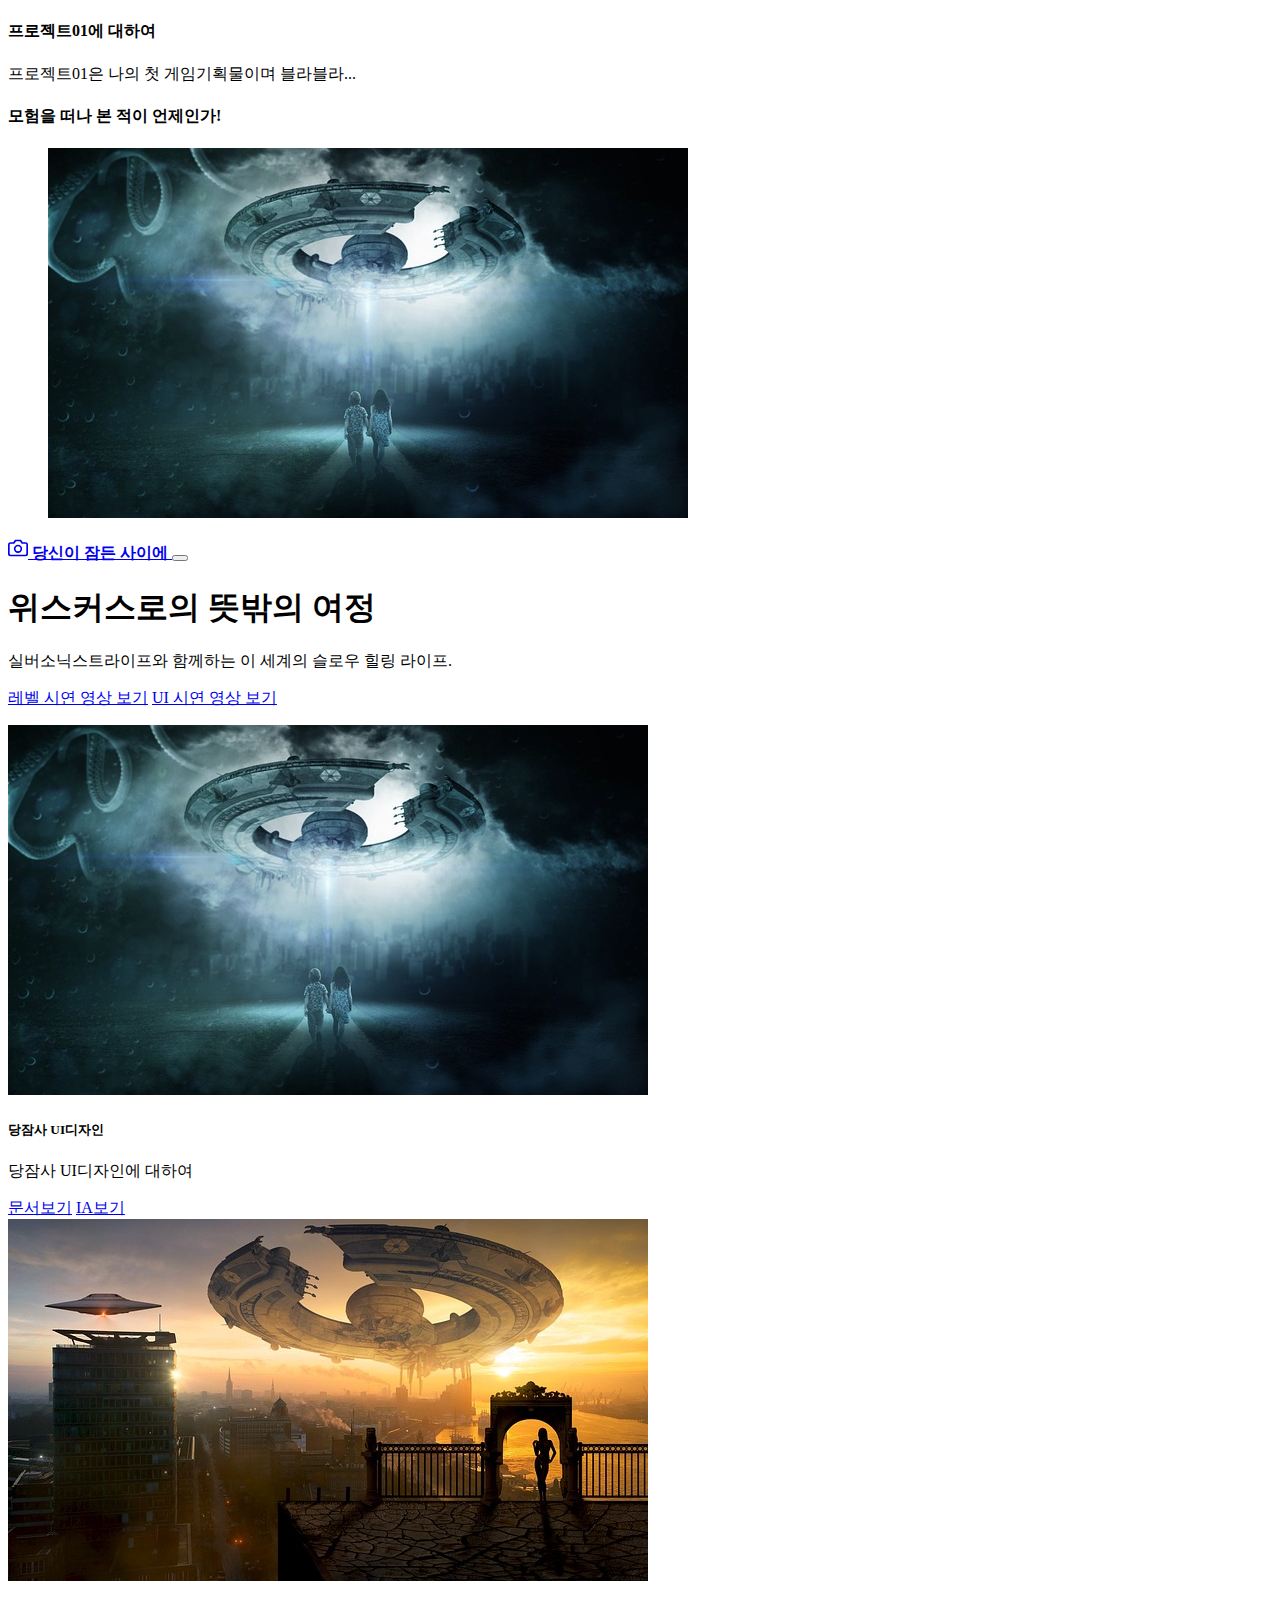
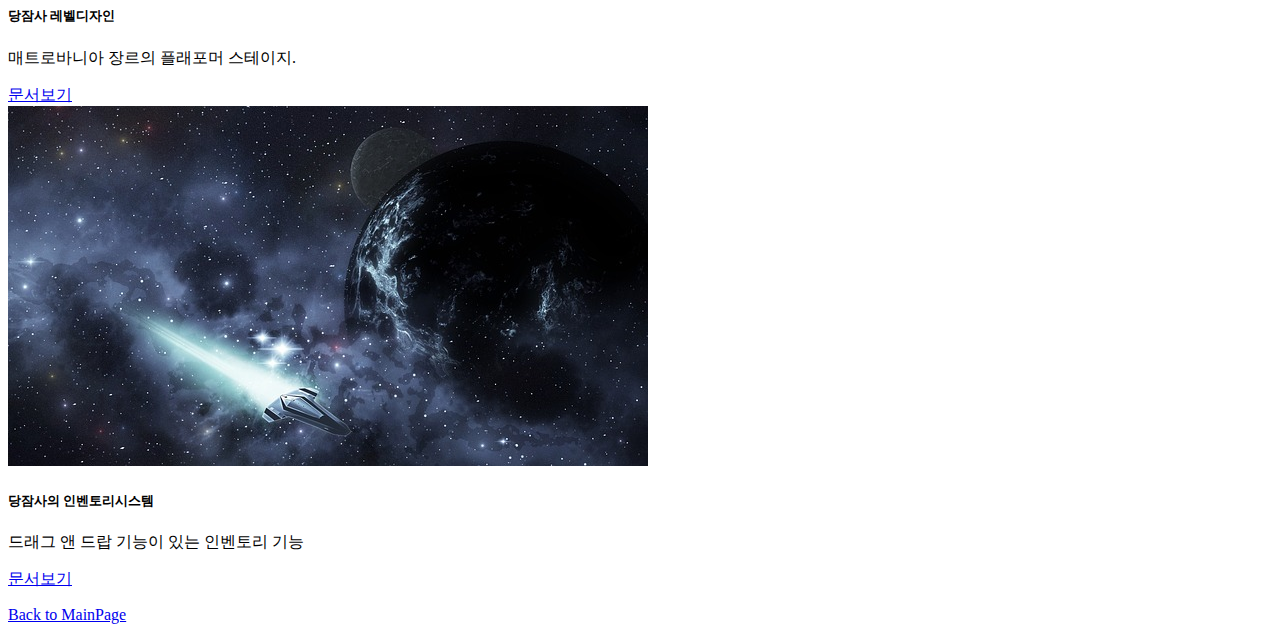
<file: pages/sub03.html>
<!DOCTYPE html>
<html lang="ko">

<head>
  <meta charset="UTF-8">
  <meta http-equiv="X-UA-Compatible" content="IE=edge">
  <meta name="viewport" content="width=device-width, initial-scale=1.0">
  <meta name="description" content="하민철의 포트폴리오">
  <meta name="author" content="하민철">
  <meta name="generator" content="HTML5">
  <title>맨앤캐논</title>
  <!-- 오픈그래프 -->
  <meta property="og:type" content="website" />
  <meta property="og:site_name" content="하민철의 포트폴리오" />
  <meta property="og:title" content="프로젝트 이름" />
  <meta property="og:description" content="하민철의 포트폴리오" />
  <meta property="og:image" content="./images/name_seo.png" />
  <meta property="og:url" content="https://hamincheol.netlify.app" />
  <!-- 트위터(X)카드 -->
  <meta property="twitter:card" content="summary" />
  <meta property="twitter:site" content="하민철의 포트폴리오" />
  <meta property="twitter:title" content="프로젝트 이름" />
  <meta property="twitter:description" content="하민철의 포트폴리오" />
  <meta property="twitter:image" content="./images/name_seo.png" />

  <meta property="twitter:url" content="https://hamincheol.netlify.app" />


  <link rel="icon" href="/favicon.ico" />
  <link rel="canonical" href="https://getbootstrap.com/docs/5.2/examples/album/">

  <!-- CSS only -->
  <link href="https://cdn.jsdelivr.net/npm/bootstrap@5.2.3/dist/css/bootstrap.min.css" rel="stylesheet"
    integrity="sha384-rbsA2VBKQhggwzxH7pPCaAqO46MgnOM80zW1RWuH61DGLwZJEdK2Kadq2F9CUG65" crossorigin="anonymous">
  <!-- JavaScript Bundle with Popper -->
  <script defer src="https://cdn.jsdelivr.net/npm/bootstrap@5.2.3/dist/js/bootstrap.bundle.min.js"
    integrity="sha384-kenU1KFdBIe4zVF0s0G1M5b4hcpxyD9F7jL+jjXkk+Q2h455rYXK/7HAuoJl+0I4" crossorigin="anonymous">
  </script>


  <style>
    .bd-placeholder-img {
      font-size: 1.125rem;
      text-anchor: middle;
      -webkit-user-select: none;
      -moz-user-select: none;
      user-select: none;
    }

    @media (min-width: 768px) {
      .bd-placeholder-img-lg {
        font-size: 3.5rem;
      }
    }

    .b-example-divider {
      height: 3rem;
      background-color: rgba(0, 0, 0, .1);
      border: solid rgba(0, 0, 0, .15);
      border-width: 1px 0;
      box-shadow: inset 0 .5em 1.5em rgba(0, 0, 0, .1), inset 0 .125em .5em rgba(0, 0, 0, .15);
    }

    .b-example-vr {
      flex-shrink: 0;
      width: 1.5rem;
      height: 100vh;
    }

    .bi {
      vertical-align: -.125em;
      fill: currentColor;
    }

    .nav-scroller {
      position: relative;
      z-index: 2;
      height: 2.75rem;
      overflow-y: hidden;
    }

    .nav-scroller .nav {
      display: flex;
      flex-wrap: nowrap;
      padding-bottom: 1rem;
      margin-top: -1px;
      overflow-x: auto;
      text-align: center;
      white-space: nowrap;
      -webkit-overflow-scrolling: touch;
    }
  </style>
</head>

<body>

  <header>
    <div class="collapse bg-success" id="navbarHeader">
      <div class="container">
        <div class="row">
          <div class="col-sm-8 col-md-7 py-4">
            <h4 class="text-white">프로젝트01에 대하여</h4>
            <p class="text-muted">프로젝트01은 나의 첫 게임기획물이며 블라블라...</p>
          </div>
          <div class="col-sm-4 offset-md-1 py-4">
            <h4 class="text-white">모험을 떠나 본 적이 언제인가!</h4>
            <ul class="list-unstyled">
              <!-- <li><a href="#" class="text-white">010-7777-0000</a></li>
              <li><a href="#" class="text-white">서울시 강남구 역삼동</a></li>
              <li><a href="#" class="text-white">paranaidl@naver.com</a></li> -->
              <img src="/images/spaceship01.jpg" class="card-img-top" alt="우주선1">
            </ul>
          </div>
        </div>
      </div>
    </div>
    <div class="navbar navbar-dark bg-dark shadow-sm">
      <div class="container">
        <a href="#" class="navbar-brand d-flex align-items-center">
          <svg xmlns="http://www.w3.org/2000/svg" width="20" height="20" fill="none" stroke="currentColor"
            stroke-linecap="round" stroke-linejoin="round" stroke-width="2" aria-hidden="true" class="me-2"
            viewBox="0 0 24 24">
            <path d="M23 19a2 2 0 0 1-2 2H3a2 2 0 0 1-2-2V8a2 2 0 0 1 2-2h4l2-3h6l2 3h4a2 2 0 0 1 2 2z" />
            <circle cx="12" cy="13" r="4" /></svg>
          <strong>당신이 잠든 사이에</strong>
        </a>
        <button class="navbar-toggler" type="button" data-bs-toggle="collapse" data-bs-target="#navbarHeader"
          aria-controls="navbarHeader" aria-expanded="false" aria-label="Toggle navigation">
          <span class="navbar-toggler-icon"></span>
        </button>
      </div>
    </div>
  </header>

  <main>
    <section class="py-5 text-center container">
      <div class="row py-lg-5">
        <div class="col-lg-6 col-md-8 mx-auto">
          <h1 class="fw-light">위스커스로의 뜻밖의 여정</h1>
          <p class="lead text-muted">실버소닉스트라이프와 함께하는 이 세계의 슬로우 힐링 라이프.</p>
          <p>
            <a href="https://www.youtube.com/watch?v=O1Uh6Vl08zg" class="btn btn-success my-2">레벨 시연 영상 보기</a>
            <a href="https://www.youtube.com/watch?v=d69GbPPFHk8" class="btn btn-success my-2">UI 시연 영상 보기</a>
          </p>
        </div>
      </div>
    </section>

    <div class="album py-5 bg-success">
      <div class="container">
        <div class="row row-cols-1 row-cols-sm-2 row-cols-md-3 g-3">
          <div class="col">
            <div class="card shadow-sm" width="100%">
              <img src="/images/spaceship01.jpg" class="card-img-top" alt="우주선1">
              <div class="card-body">
                <h5 class="card-title">당잠사 UI디자인</h5>
                <p class="card-text">당잠사 UI디자인에 대하여</p>
                <a href="/pages/page01.html" class="btn btn-dark">문서보기</a>
                <a href="/pages/page01-1.html" class="btn btn-info">IA보기</a>
              </div>
            </div>
          </div>
          <div class="col">
            <div class="card shadow-sm" width="100%">
              <img src="/images/spaceship02.jpg" class="card-img-top" alt="우주선2">
              <div class="card-body">
                <h5 class="card-title">당잠사 레벨디자인</h5>
                <p class="card-text">매트로바니아 장르의 플래포머 스테이지.</p>
                <a href="/pages/page02.html" class="btn btn-dark">문서보기</a>
              </div>
            </div>
          </div>
          <div class="col">
            <div class="card shadow-sm" width="100%">
              <img src="/images/spaceship03.jpg" class="card-img-top" alt="우주선3">
              <div class="card-body">
                <h5 class="card-title">당잠사의 인벤토리시스템</h5>
                <p class="card-text">드래그 앤 드랍 기능이 있는 인벤토리 기능</p>
                <a href="/pages/page03.html" class="btn btn-dark">문서보기</a>
              </div>
            </div>
          </div>
          <!-- <div class="col">
            <div class="card shadow-sm" width="100%">
              <img src="/images/spaceship04.jpg" class="card-img-top" alt="우주선4">
              <div class="card-body">
                <h5 class="card-title">당잠사의 전투시스템</h5>
                <p class="card-text">온라인 필드 베이스 다대다 전투 환경의 전투 디자인</p>
                <a href="/pages/page04.html" class="btn btn-dark">문서보기</a>
              </div>
            </div>
          </div>
          <div class="col">
            <div class="card shadow-sm" width="100%">
              <img src="/images/spaceship05.jpg" class="card-img-top" alt="우주선5">
              <div class="card-body">
                <h5 class="card-title">채팅시스템</h5>
                <p class="card-text">UI디자인 중 채팅에 대한 모든 시스템</p>
                <a href="/pages/page05.html" class="btn btn-dark">문서보기</a>
              </div>
            </div>
          </div>
          <div class="col">
            <div class="card shadow-sm" width="100%">
              <img src="/images/spaceship06.jpg" class="card-img-top" alt="우주선6">
              <div class="card-body">
                <h5 class="card-title">경매장시스템</h5>
                <p class="card-text">게임 내 상품과 재화를 교환하는 공공 거래 시스템을 주관하는 곳의 디자인</p>
                <a href="/pages/page06.html" class="btn btn-dark">문서보기</a>
              </div>
            </div>
          </div> -->
          <!-- <div class="col">
            <div class="card shadow-sm" width="100%">
              <img src="/images/spaceship06.jpg" class="card-img-top" alt="우주선6">
              <div class="card-body">
                <h5 class="card-title">기획서7</h5>
                <p class="card-text">블라블라~ 기획서6의 내용을 간략하게 적으세요.</p>
                <a href="/pages/page06.html" class="btn btn-dark">문서보기</a>
              </div>
            </div>
          </div>
          <div class="col">
            <div class="card shadow-sm" width="100%">
              <img src="/images/spaceship06.jpg" class="card-img-top" alt="우주선6">
              <div class="card-body">
                <h5 class="card-title">기획서8</h5>
                <p class="card-text">블라블라~ 기획서6의 내용을 간략하게 적으세요.</p>
                <a href="/pages/page06.html" class="btn btn-dark">문서보기</a>
              </div>
            </div>
          </div>
          <div class="col">
            <div class="card shadow-sm" width="100%">
              <img src="/images/spaceship06.jpg" class="card-img-top" alt="우주선6">
              <div class="card-body">
                <h5 class="card-title">기획서9</h5>
                <p class="card-text">블라블라~ 기획서6의 내용을 간략하게 적으세요.</p>
                <a href="/pages/page06.html" class="btn btn-dark">문서보기</a>
              </div>
            </div>
          </div> -->

        </div>
      </div>
    </div>

  </main>

  <footer class="text-muted py-5">
    <div class="container">
      <p class="float-end mb-1">
        <a href="/pages/mainpage.html">Back to MainPage</a>
      </p>
      <!-- <p class="mb-1">자신이 공부하는 분야와 기획포지션에 대해서 적으세요.</p>
      <p class="mb-0">자신이 공부한 것을 입증할 수 있는 학교, 학원 등을 링크하세요. <a href="https://atentsgame.com">아텐츠게임아카데미</a> </p> -->
    </div>
  </footer>
</body>
</html>
</file>
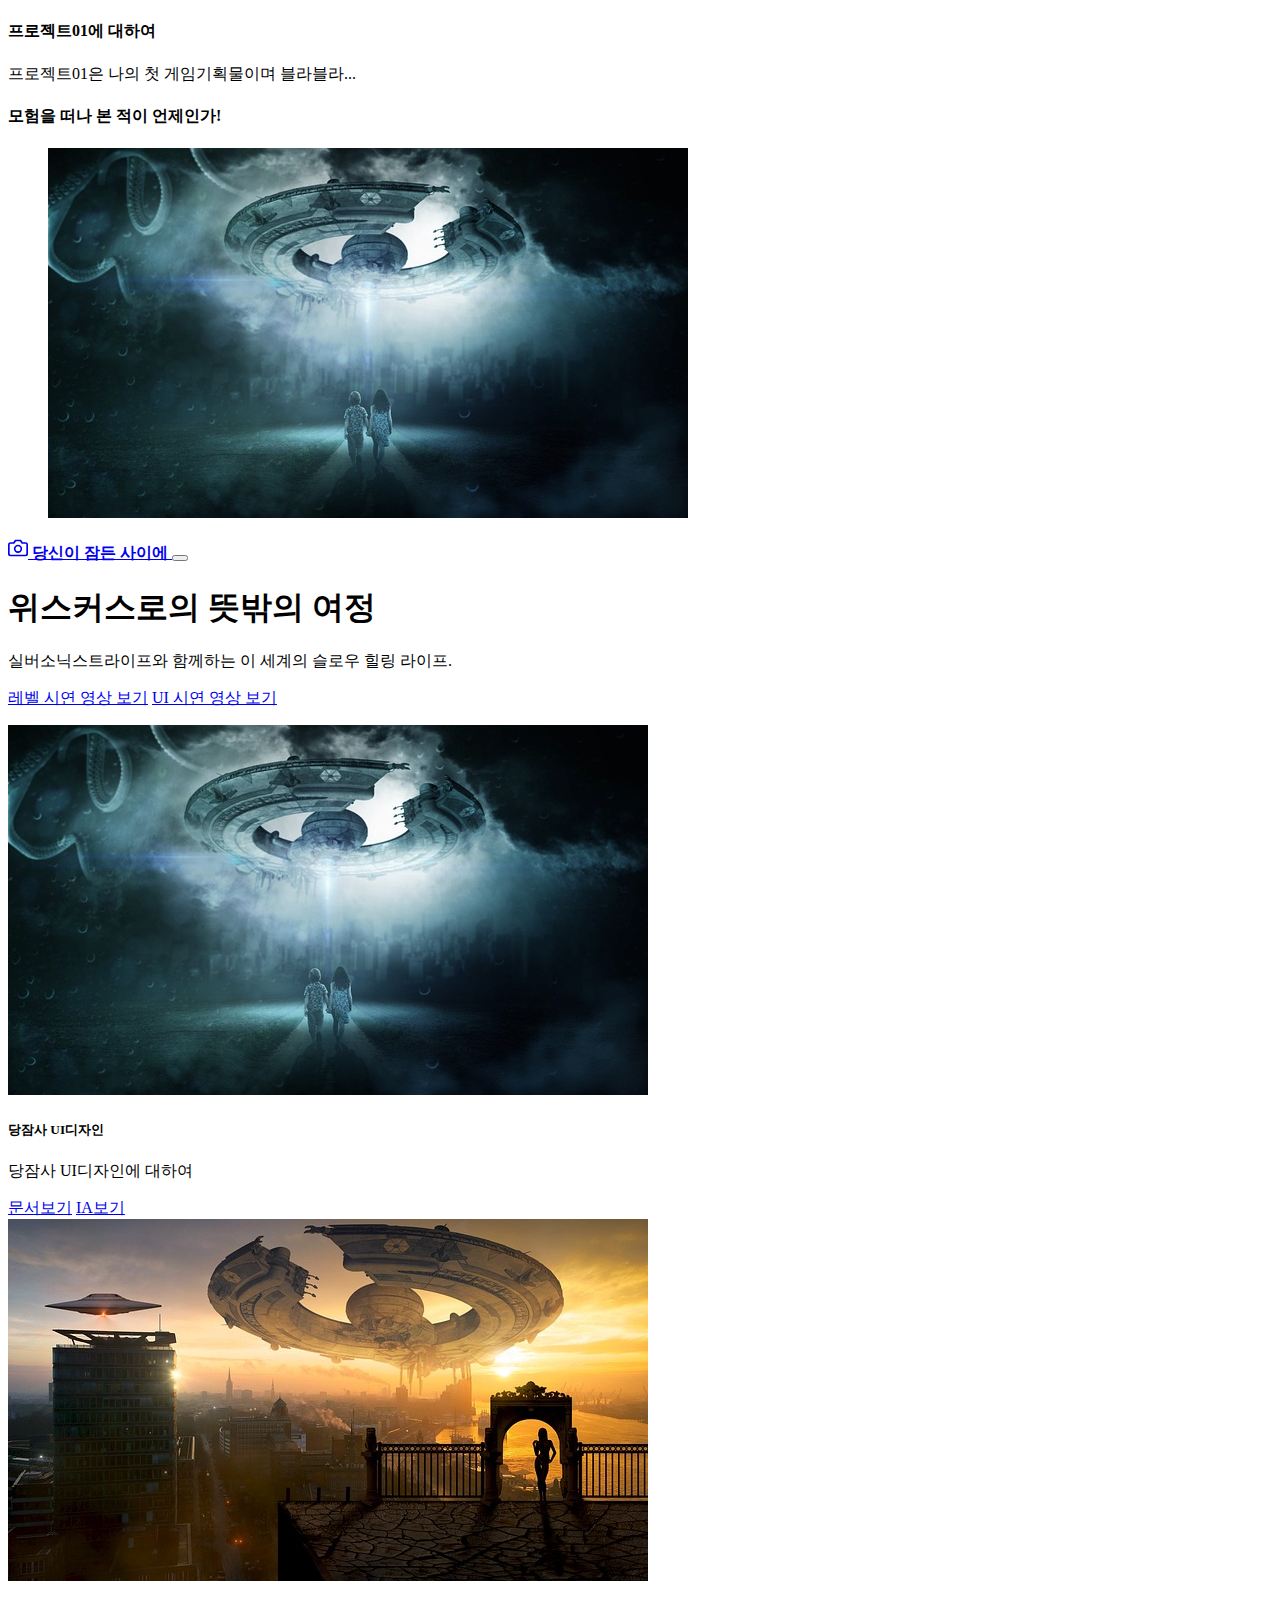
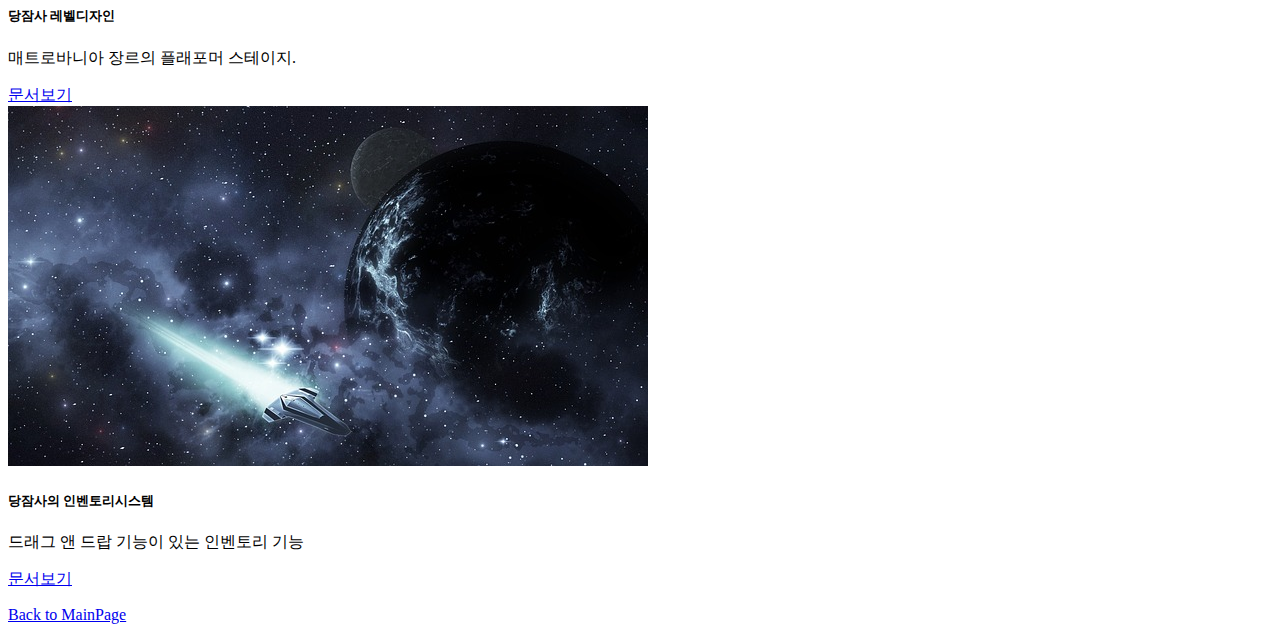
<file: pages/sub04.html>
<!DOCTYPE html>
<html lang="ko">

<head>
  <meta charset="UTF-8">
  <meta http-equiv="X-UA-Compatible" content="IE=edge">
  <meta name="viewport" content="width=device-width, initial-scale=1.0">
  <meta name="description" content="하민철의 포트폴리오">
  <meta name="author" content="하민철">
  <meta name="generator" content="HTML5">
  <title>모코코푸른별</title>
  <!-- 오픈그래프 -->
  <meta property="og:type" content="website" />
  <meta property="og:site_name" content="하민철의 포트폴리오" />
  <meta property="og:title" content="프로젝트 이름" />
  <meta property="og:description" content="하민철의 포트폴리오" />
  <meta property="og:image" content="./images/name_seo.png" />
  <meta property="og:url" content="https://hamincheol.netlify.app" />
  <!-- 트위터(X)카드 -->
  <meta property="twitter:card" content="summary" />
  <meta property="twitter:site" content="하민철의 포트폴리오" />
  <meta property="twitter:title" content="프로젝트 이름" />
  <meta property="twitter:description" content="하민철의 포트폴리오" />
  <meta property="twitter:image" content="./images/name_seo.png" />

  <meta property="twitter:url" content="https://hamincheol.netlify.app" />


  <link rel="icon" href="/favicon.ico" />
  <link rel="canonical" href="https://getbootstrap.com/docs/5.2/examples/album/">

  <!-- CSS only -->
  <link href="https://cdn.jsdelivr.net/npm/bootstrap@5.2.3/dist/css/bootstrap.min.css" rel="stylesheet"
    integrity="sha384-rbsA2VBKQhggwzxH7pPCaAqO46MgnOM80zW1RWuH61DGLwZJEdK2Kadq2F9CUG65" crossorigin="anonymous">
  <!-- JavaScript Bundle with Popper -->
  <script defer src="https://cdn.jsdelivr.net/npm/bootstrap@5.2.3/dist/js/bootstrap.bundle.min.js"
    integrity="sha384-kenU1KFdBIe4zVF0s0G1M5b4hcpxyD9F7jL+jjXkk+Q2h455rYXK/7HAuoJl+0I4" crossorigin="anonymous">
  </script>


  <style>
    .bd-placeholder-img {
      font-size: 1.125rem;
      text-anchor: middle;
      -webkit-user-select: none;
      -moz-user-select: none;
      user-select: none;
    }

    @media (min-width: 768px) {
      .bd-placeholder-img-lg {
        font-size: 3.5rem;
      }
    }

    .b-example-divider {
      height: 3rem;
      background-color: rgba(0, 0, 0, .1);
      border: solid rgba(0, 0, 0, .15);
      border-width: 1px 0;
      box-shadow: inset 0 .5em 1.5em rgba(0, 0, 0, .1), inset 0 .125em .5em rgba(0, 0, 0, .15);
    }

    .b-example-vr {
      flex-shrink: 0;
      width: 1.5rem;
      height: 100vh;
    }

    .bi {
      vertical-align: -.125em;
      fill: currentColor;
    }

    .nav-scroller {
      position: relative;
      z-index: 2;
      height: 2.75rem;
      overflow-y: hidden;
    }

    .nav-scroller .nav {
      display: flex;
      flex-wrap: nowrap;
      padding-bottom: 1rem;
      margin-top: -1px;
      overflow-x: auto;
      text-align: center;
      white-space: nowrap;
      -webkit-overflow-scrolling: touch;
    }
  </style>
</head>

<body>

  <header>
    <div class="collapse bg-success" id="navbarHeader">
      <div class="container">
        <div class="row">
          <div class="col-sm-8 col-md-7 py-4">
            <h4 class="text-white">프로젝트01에 대하여</h4>
            <p class="text-muted">프로젝트01은 나의 첫 게임기획물이며 블라블라...</p>
          </div>
          <div class="col-sm-4 offset-md-1 py-4">
            <h4 class="text-white">모험을 떠나 본 적이 언제인가!</h4>
            <ul class="list-unstyled">
              <!-- <li><a href="#" class="text-white">010-7777-0000</a></li>
              <li><a href="#" class="text-white">서울시 강남구 역삼동</a></li>
              <li><a href="#" class="text-white">paranaidl@naver.com</a></li> -->
              <img src="/images/spaceship01.jpg" class="card-img-top" alt="우주선1">
            </ul>
          </div>
        </div>
      </div>
    </div>
    <div class="navbar navbar-dark bg-dark shadow-sm">
      <div class="container">
        <a href="#" class="navbar-brand d-flex align-items-center">
          <svg xmlns="http://www.w3.org/2000/svg" width="20" height="20" fill="none" stroke="currentColor"
            stroke-linecap="round" stroke-linejoin="round" stroke-width="2" aria-hidden="true" class="me-2"
            viewBox="0 0 24 24">
            <path d="M23 19a2 2 0 0 1-2 2H3a2 2 0 0 1-2-2V8a2 2 0 0 1 2-2h4l2-3h6l2 3h4a2 2 0 0 1 2 2z" />
            <circle cx="12" cy="13" r="4" /></svg>
          <strong>당신이 잠든 사이에</strong>
        </a>
        <button class="navbar-toggler" type="button" data-bs-toggle="collapse" data-bs-target="#navbarHeader"
          aria-controls="navbarHeader" aria-expanded="false" aria-label="Toggle navigation">
          <span class="navbar-toggler-icon"></span>
        </button>
      </div>
    </div>
  </header>

  <main>
    <section class="py-5 text-center container">
      <div class="row py-lg-5">
        <div class="col-lg-6 col-md-8 mx-auto">
          <h1 class="fw-light">위스커스로의 뜻밖의 여정</h1>
          <p class="lead text-muted">실버소닉스트라이프와 함께하는 이 세계의 슬로우 힐링 라이프.</p>
          <p>
            <a href="https://www.youtube.com/watch?v=O1Uh6Vl08zg" class="btn btn-success my-2">레벨 시연 영상 보기</a>
            <a href="https://www.youtube.com/watch?v=d69GbPPFHk8" class="btn btn-success my-2">UI 시연 영상 보기</a>
          </p>
        </div>
      </div>
    </section>

    <div class="album py-5 bg-success">
      <div class="container">
        <div class="row row-cols-1 row-cols-sm-2 row-cols-md-3 g-3">
          <div class="col">
            <div class="card shadow-sm" width="100%">
              <img src="/images/spaceship01.jpg" class="card-img-top" alt="우주선1">
              <div class="card-body">
                <h5 class="card-title">당잠사 UI디자인</h5>
                <p class="card-text">당잠사 UI디자인에 대하여</p>
                <a href="/pages/page01.html" class="btn btn-dark">문서보기</a>
                <a href="/pages/page01-1.html" class="btn btn-info">IA보기</a>
              </div>
            </div>
          </div>
          <div class="col">
            <div class="card shadow-sm" width="100%">
              <img src="/images/spaceship02.jpg" class="card-img-top" alt="우주선2">
              <div class="card-body">
                <h5 class="card-title">당잠사 레벨디자인</h5>
                <p class="card-text">매트로바니아 장르의 플래포머 스테이지.</p>
                <a href="/pages/page02.html" class="btn btn-dark">문서보기</a>
              </div>
            </div>
          </div>
          <div class="col">
            <div class="card shadow-sm" width="100%">
              <img src="/images/spaceship03.jpg" class="card-img-top" alt="우주선3">
              <div class="card-body">
                <h5 class="card-title">당잠사의 인벤토리시스템</h5>
                <p class="card-text">드래그 앤 드랍 기능이 있는 인벤토리 기능</p>
                <a href="/pages/page03.html" class="btn btn-dark">문서보기</a>
              </div>
            </div>
          </div>
          <!-- <div class="col">
            <div class="card shadow-sm" width="100%">
              <img src="/images/spaceship04.jpg" class="card-img-top" alt="우주선4">
              <div class="card-body">
                <h5 class="card-title">당잠사의 전투시스템</h5>
                <p class="card-text">온라인 필드 베이스 다대다 전투 환경의 전투 디자인</p>
                <a href="/pages/page04.html" class="btn btn-dark">문서보기</a>
              </div>
            </div>
          </div>
          <div class="col">
            <div class="card shadow-sm" width="100%">
              <img src="/images/spaceship05.jpg" class="card-img-top" alt="우주선5">
              <div class="card-body">
                <h5 class="card-title">채팅시스템</h5>
                <p class="card-text">UI디자인 중 채팅에 대한 모든 시스템</p>
                <a href="/pages/page05.html" class="btn btn-dark">문서보기</a>
              </div>
            </div>
          </div>
          <div class="col">
            <div class="card shadow-sm" width="100%">
              <img src="/images/spaceship06.jpg" class="card-img-top" alt="우주선6">
              <div class="card-body">
                <h5 class="card-title">경매장시스템</h5>
                <p class="card-text">게임 내 상품과 재화를 교환하는 공공 거래 시스템을 주관하는 곳의 디자인</p>
                <a href="/pages/page06.html" class="btn btn-dark">문서보기</a>
              </div>
            </div>
          </div> -->
          <!-- <div class="col">
            <div class="card shadow-sm" width="100%">
              <img src="/images/spaceship06.jpg" class="card-img-top" alt="우주선6">
              <div class="card-body">
                <h5 class="card-title">기획서7</h5>
                <p class="card-text">블라블라~ 기획서6의 내용을 간략하게 적으세요.</p>
                <a href="/pages/page06.html" class="btn btn-dark">문서보기</a>
              </div>
            </div>
          </div>
          <div class="col">
            <div class="card shadow-sm" width="100%">
              <img src="/images/spaceship06.jpg" class="card-img-top" alt="우주선6">
              <div class="card-body">
                <h5 class="card-title">기획서8</h5>
                <p class="card-text">블라블라~ 기획서6의 내용을 간략하게 적으세요.</p>
                <a href="/pages/page06.html" class="btn btn-dark">문서보기</a>
              </div>
            </div>
          </div>
          <div class="col">
            <div class="card shadow-sm" width="100%">
              <img src="/images/spaceship06.jpg" class="card-img-top" alt="우주선6">
              <div class="card-body">
                <h5 class="card-title">기획서9</h5>
                <p class="card-text">블라블라~ 기획서6의 내용을 간략하게 적으세요.</p>
                <a href="/pages/page06.html" class="btn btn-dark">문서보기</a>
              </div>
            </div>
          </div> -->

        </div>
      </div>
    </div>

  </main>

  <footer class="text-muted py-5">
    <div class="container">
      <p class="float-end mb-1">
        <a href="/pages/mainpage.html">Back to MainPage</a>
      </p>
      <!-- <p class="mb-1">자신이 공부하는 분야와 기획포지션에 대해서 적으세요.</p>
      <p class="mb-0">자신이 공부한 것을 입증할 수 있는 학교, 학원 등을 링크하세요. <a href="https://atentsgame.com">아텐츠게임아카데미</a> </p> -->
    </div>
  </footer>
</body>
</html>
</file>
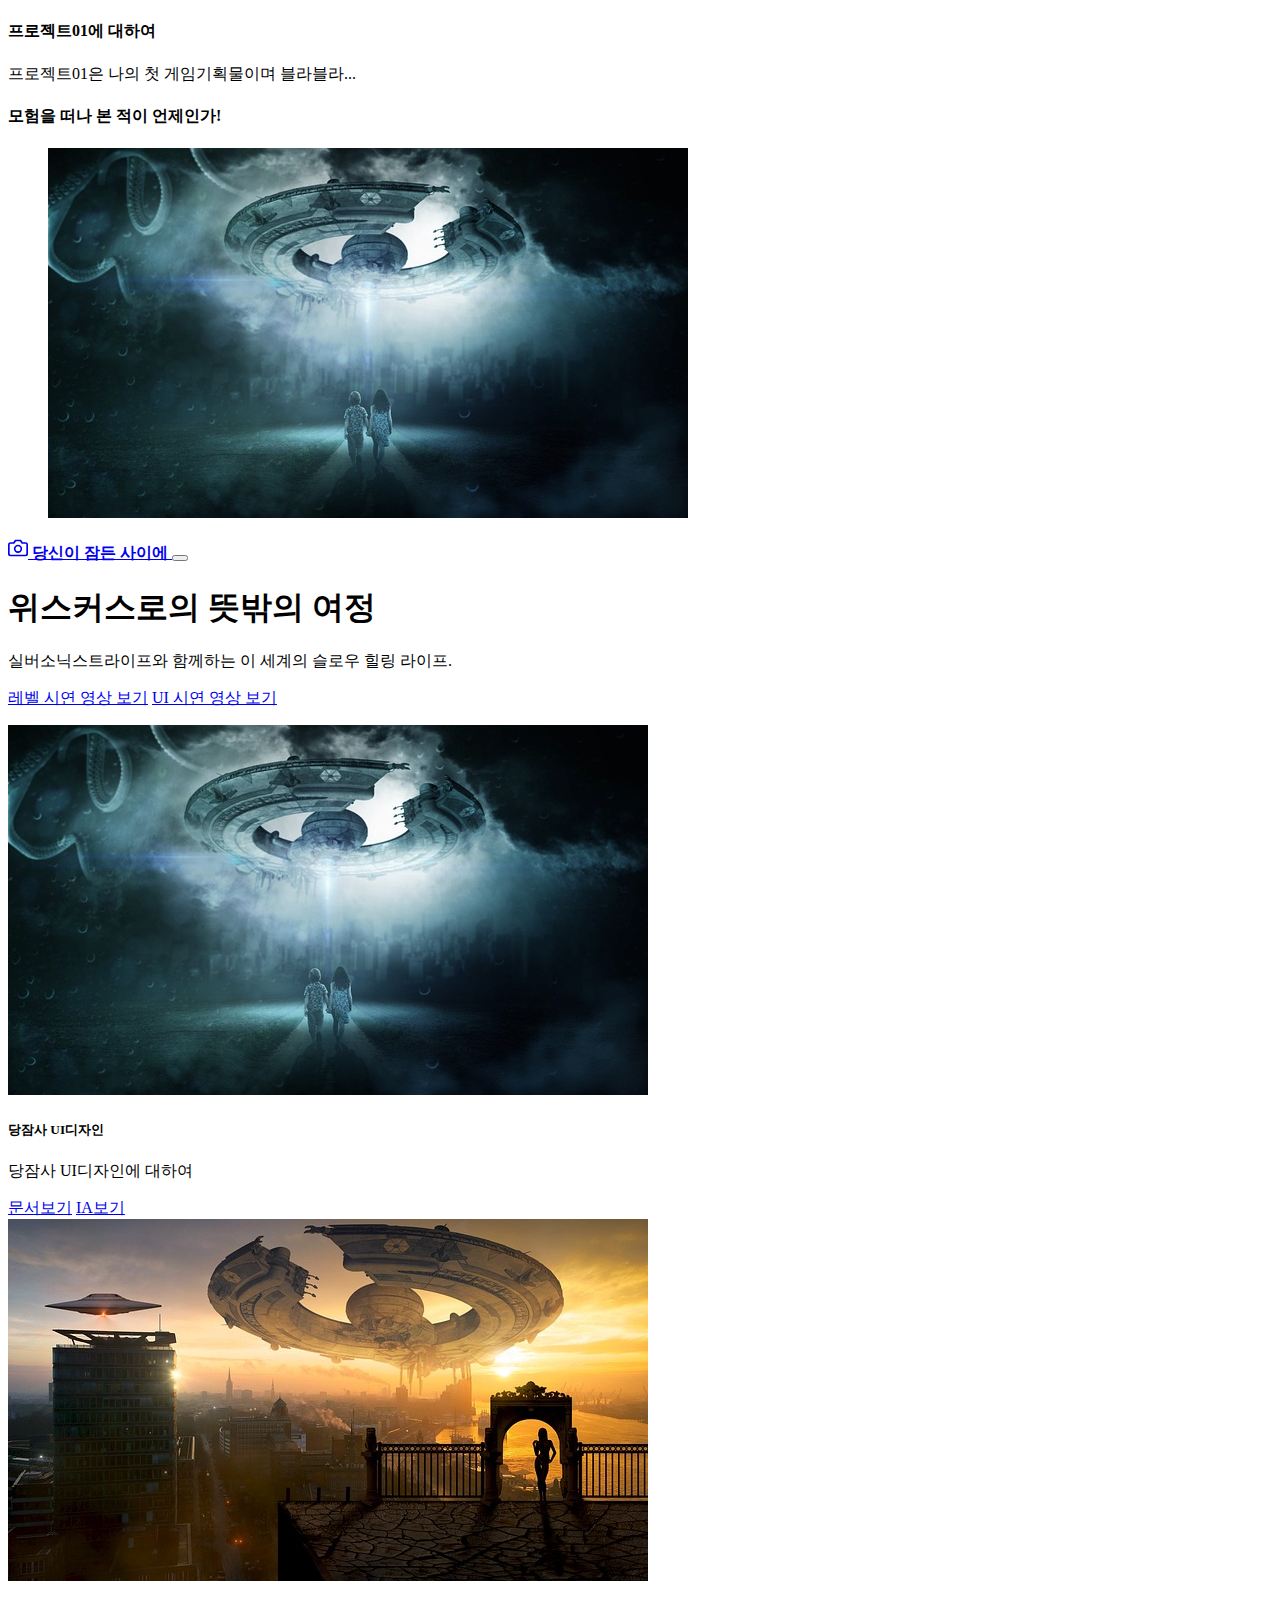
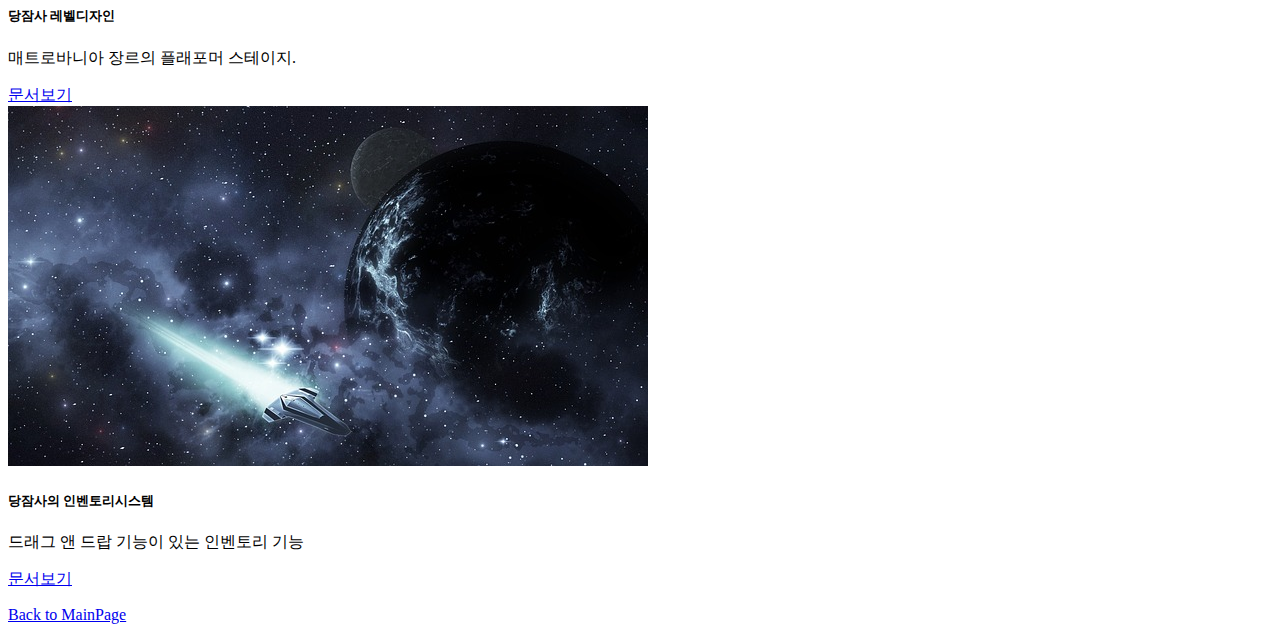
<file: pages/sub05.html>
<!DOCTYPE html>
<html lang="ko">

<head>
  <meta charset="UTF-8">
  <meta http-equiv="X-UA-Compatible" content="IE=edge">
  <meta name="viewport" content="width=device-width, initial-scale=1.0">
  <meta name="description" content="을지문덕의 포트폴리오">
  <meta name="author" content="을지문덕">
  <meta name="generator" content="HTML5">
  <title>무제</title>
  <!-- 오픈그래프 -->
  <meta property="og:type" content="website" />
  <meta property="og:site_name" content="하민철의 포트폴리오" />
  <meta property="og:title" content="무제" />
  <meta property="og:description" content="하민철의 포트폴리오" />
  <meta property="og:image" content="./images/name_seo.png" />
  <meta property="og:url" content="https://hamincheol.netlify.app" />
  <!-- 트위터(X)카드 -->
  <meta property="twitter:card" content="summary" />
  <meta property="twitter:site" content="하민철의 포트폴리오" />
  <meta property="twitter:title" content="무제" />
  <meta property="twitter:description" content="하민철의 포트폴리오" />
  <meta property="twitter:image" content="./images/name_seo.png" />

  <meta property="twitter:url" content="https://hamincheol.netlify.app" />


  <link rel="icon" href="/favicon.ico" />
  <link rel="canonical" href="https://getbootstrap.com/docs/5.2/examples/album/">

  <!-- CSS only -->
  <link href="https://cdn.jsdelivr.net/npm/bootstrap@5.2.3/dist/css/bootstrap.min.css" rel="stylesheet"
    integrity="sha384-rbsA2VBKQhggwzxH7pPCaAqO46MgnOM80zW1RWuH61DGLwZJEdK2Kadq2F9CUG65" crossorigin="anonymous">
  <!-- JavaScript Bundle with Popper -->
  <script defer src="https://cdn.jsdelivr.net/npm/bootstrap@5.2.3/dist/js/bootstrap.bundle.min.js"
    integrity="sha384-kenU1KFdBIe4zVF0s0G1M5b4hcpxyD9F7jL+jjXkk+Q2h455rYXK/7HAuoJl+0I4" crossorigin="anonymous">
  </script>


  <style>
    .bd-placeholder-img {
      font-size: 1.125rem;
      text-anchor: middle;
      -webkit-user-select: none;
      -moz-user-select: none;
      user-select: none;
    }

    @media (min-width: 768px) {
      .bd-placeholder-img-lg {
        font-size: 3.5rem;
      }
    }

    .b-example-divider {
      height: 3rem;
      background-color: rgba(0, 0, 0, .1);
      border: solid rgba(0, 0, 0, .15);
      border-width: 1px 0;
      box-shadow: inset 0 .5em 1.5em rgba(0, 0, 0, .1), inset 0 .125em .5em rgba(0, 0, 0, .15);
    }

    .b-example-vr {
      flex-shrink: 0;
      width: 1.5rem;
      height: 100vh;
    }

    .bi {
      vertical-align: -.125em;
      fill: currentColor;
    }

    .nav-scroller {
      position: relative;
      z-index: 2;
      height: 2.75rem;
      overflow-y: hidden;
    }

    .nav-scroller .nav {
      display: flex;
      flex-wrap: nowrap;
      padding-bottom: 1rem;
      margin-top: -1px;
      overflow-x: auto;
      text-align: center;
      white-space: nowrap;
      -webkit-overflow-scrolling: touch;
    }
  </style>
</head>

<body>

  <header>
    <div class="collapse bg-success" id="navbarHeader">
      <div class="container">
        <div class="row">
          <div class="col-sm-8 col-md-7 py-4">
            <h4 class="text-white">프로젝트01에 대하여</h4>
            <p class="text-muted">프로젝트01은 나의 첫 게임기획물이며 블라블라...</p>
          </div>
          <div class="col-sm-4 offset-md-1 py-4">
            <h4 class="text-white">모험을 떠나 본 적이 언제인가!</h4>
            <ul class="list-unstyled">
              <!-- <li><a href="#" class="text-white">010-7777-0000</a></li>
              <li><a href="#" class="text-white">서울시 강남구 역삼동</a></li>
              <li><a href="#" class="text-white">paranaidl@naver.com</a></li> -->
              <img src="/images/spaceship01.jpg" class="card-img-top" alt="우주선1">
            </ul>
          </div>
        </div>
      </div>
    </div>
    <div class="navbar navbar-dark bg-dark shadow-sm">
      <div class="container">
        <a href="#" class="navbar-brand d-flex align-items-center">
          <svg xmlns="http://www.w3.org/2000/svg" width="20" height="20" fill="none" stroke="currentColor"
            stroke-linecap="round" stroke-linejoin="round" stroke-width="2" aria-hidden="true" class="me-2"
            viewBox="0 0 24 24">
            <path d="M23 19a2 2 0 0 1-2 2H3a2 2 0 0 1-2-2V8a2 2 0 0 1 2-2h4l2-3h6l2 3h4a2 2 0 0 1 2 2z" />
            <circle cx="12" cy="13" r="4" /></svg>
          <strong>당신이 잠든 사이에</strong>
        </a>
        <button class="navbar-toggler" type="button" data-bs-toggle="collapse" data-bs-target="#navbarHeader"
          aria-controls="navbarHeader" aria-expanded="false" aria-label="Toggle navigation">
          <span class="navbar-toggler-icon"></span>
        </button>
      </div>
    </div>
  </header>

  <main>
    <section class="py-5 text-center container">
      <div class="row py-lg-5">
        <div class="col-lg-6 col-md-8 mx-auto">
          <h1 class="fw-light">위스커스로의 뜻밖의 여정</h1>
          <p class="lead text-muted">실버소닉스트라이프와 함께하는 이 세계의 슬로우 힐링 라이프.</p>
          <p>
            <a href="https://www.youtube.com/watch?v=O1Uh6Vl08zg" class="btn btn-success my-2">레벨 시연 영상 보기</a>
            <a href="https://www.youtube.com/watch?v=d69GbPPFHk8" class="btn btn-success my-2">UI 시연 영상 보기</a>
          </p>
        </div>
      </div>
    </section>

    <div class="album py-5 bg-success">
      <div class="container">
        <div class="row row-cols-1 row-cols-sm-2 row-cols-md-3 g-3">
          <div class="col">
            <div class="card shadow-sm" width="100%">
              <img src="/images/spaceship01.jpg" class="card-img-top" alt="우주선1">
              <div class="card-body">
                <h5 class="card-title">당잠사 UI디자인</h5>
                <p class="card-text">당잠사 UI디자인에 대하여</p>
                <a href="/pages/page01.html" class="btn btn-dark">문서보기</a>
                <a href="/pages/page01-1.html" class="btn btn-info">IA보기</a>
              </div>
            </div>
          </div>
          <div class="col">
            <div class="card shadow-sm" width="100%">
              <img src="/images/spaceship02.jpg" class="card-img-top" alt="우주선2">
              <div class="card-body">
                <h5 class="card-title">당잠사 레벨디자인</h5>
                <p class="card-text">매트로바니아 장르의 플래포머 스테이지.</p>
                <a href="/pages/page02.html" class="btn btn-dark">문서보기</a>
              </div>
            </div>
          </div>
          <div class="col">
            <div class="card shadow-sm" width="100%">
              <img src="/images/spaceship03.jpg" class="card-img-top" alt="우주선3">
              <div class="card-body">
                <h5 class="card-title">당잠사의 인벤토리시스템</h5>
                <p class="card-text">드래그 앤 드랍 기능이 있는 인벤토리 기능</p>
                <a href="/pages/page03.html" class="btn btn-dark">문서보기</a>
              </div>
            </div>
          </div>


        </div>
      </div>
    </div>

  </main>

  <footer class="text-muted py-5">
    <div class="container">
      <p class="float-end mb-1">
        <a href="/pages/mainpage.html">Back to MainPage</a>
      </p>
      <!-- <p class="mb-1">자신이 공부하는 분야와 기획포지션에 대해서 적으세요.</p>
      <p class="mb-0">자신이 공부한 것을 입증할 수 있는 학교, 학원 등을 링크하세요. <a href="https://atentsgame.com">아텐츠게임아카데미</a> </p> -->
    </div>
  </footer>
</body>
</html>
</file>
<file: main.css>
body {
  padding: 0;
  margin: 0;
  height: 100vh;
}

#portfolio-link {
  position: fixed;
  left: 5%;
  /* right: 5%; */
  /* bottom: 5%; */
  top: 5%;
  color: rgb(255, 255, 255);
  /* color: orange; */
  /* color: royalblue; */
  /* color: aqua; */
  /* color: #00ff11; */

  text-decoration: none; 
  /* font-size: 2rem; */
  font-size: 2rem;
  /* font-weight: 700; */
  font-weight: 400;
  font-family: 'Franklin Gothic Medium', 'Arial Narrow', Arial, sans-serif;
  /* font-weight: 600; */
  /* font-weight: bold; */
  font-style: italic;
  /* z-index: 1; */
}
</file>
<file: pages/page.css>
footer a {
    color: royalblue;
    /* color: orange; */
    /* color: royalblue; */
    /* color: aqua; */
    /* color: #00ff11; */

    text-decoration: none; 
    /* font-size: 2rem; */
    font-size: 1.2rem;
    /* font-weight: 700; */
    font-weight: 400;
    /* font-family: 'Franklin Gothic Medium', 'Arial Narrow', Arial, sans-serif; */
    /* font-weight: 600; */
    font-weight: bold;
    font-style: italic;
    /* z-index: 1; */
}
</file>
